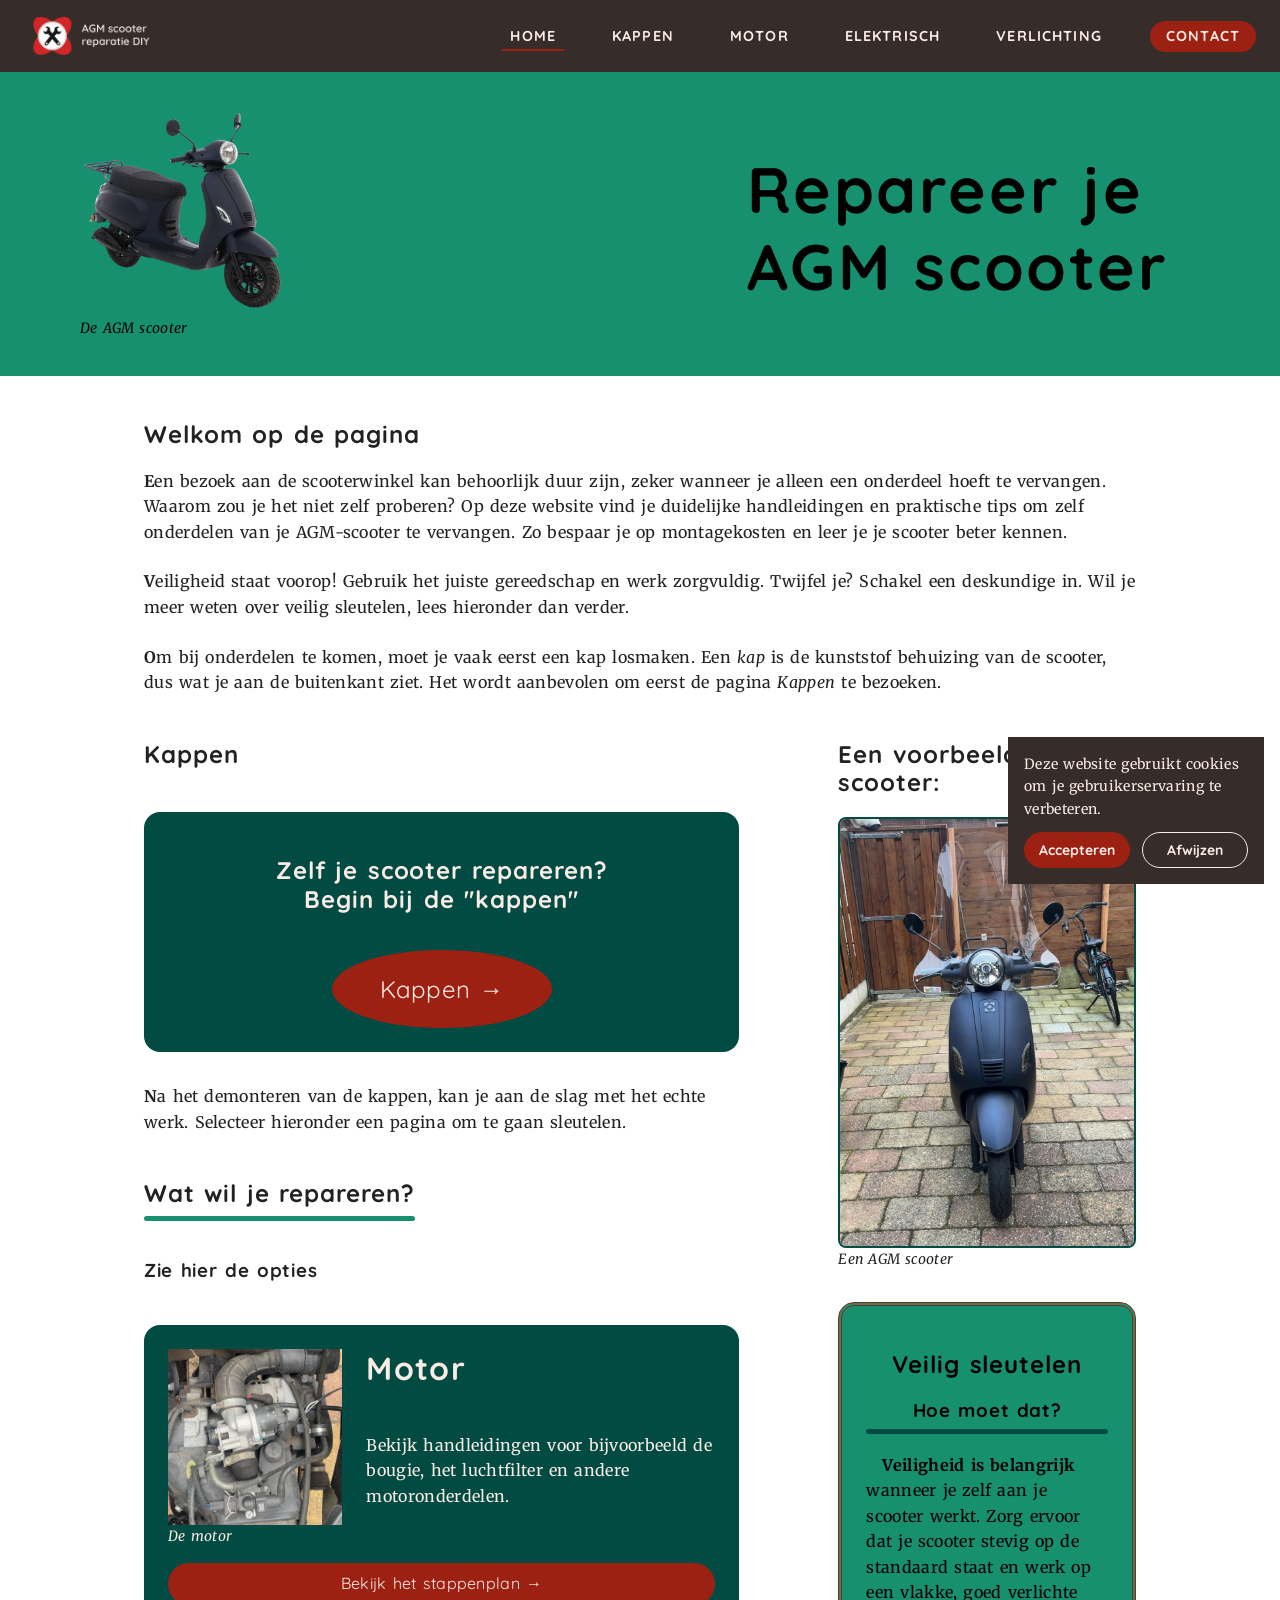
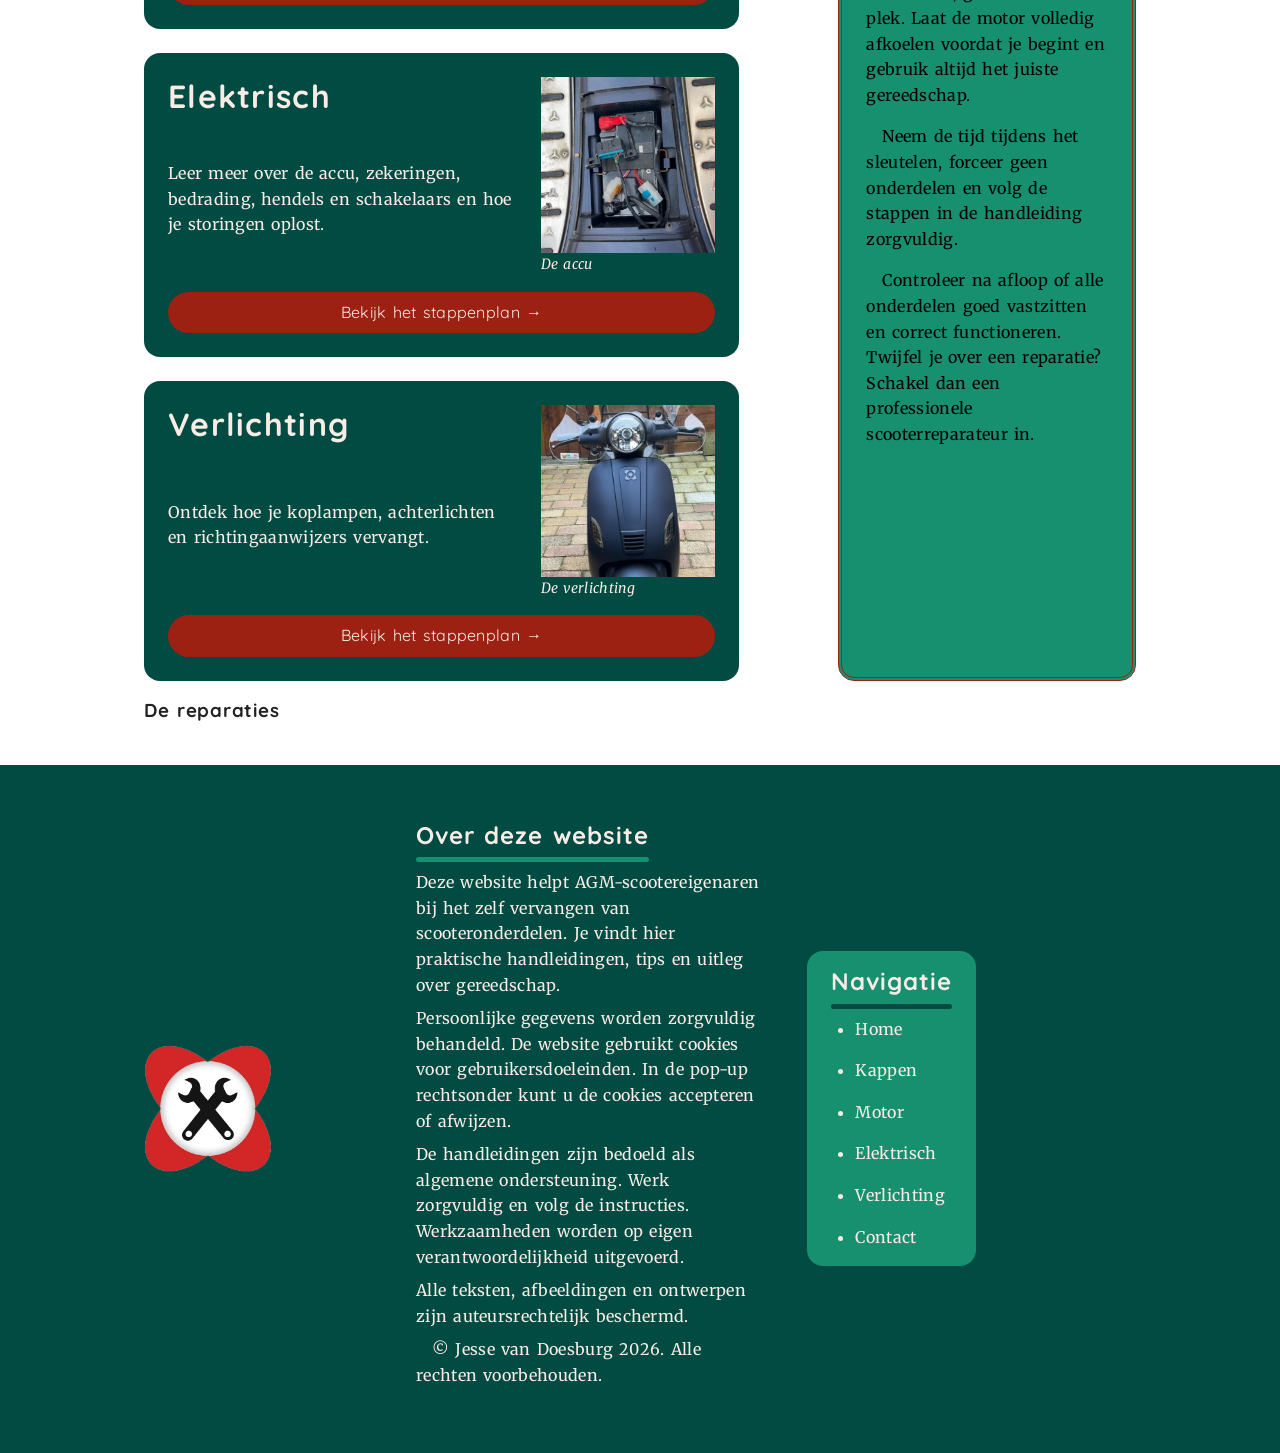
<file: index.html>
<!DOCTYPE html>
<html lang="nl">
	<head>
		<meta charset="utf-8">
		<meta name="viewport" content="width=device-width, initial-scale=1">
		<meta name="author" content="Jesse van Doesburg">
		<meta name="description" content="Handleidingen en tips om zelf onderdelen van je AGM-scooter te vervangen.">
		<meta name="keywords" content="AGM scooter, scooter repareren, onderdelen, handleiding, sleutelen">
		<title>Repareer je AGM scooter</title>
		<link rel="icon" type="image/png" href="img/favicon.png">
		<link rel="stylesheet" type="text/css" href="https://fonts.googleapis.com/css2?family=Merriweather:wght@400;700&family=Quicksand:wght@400;700&display=swap">
		<link rel="stylesheet" type="text/css" href="css/style.css">
	</head>
	<body>
		<dialog class="cookies" open>
			<p>Deze website gebruikt cookies om je gebruikerservaring te verbeteren.</p>
			<form method="dialog">
				<button value="accepteren">Accepteren</button>
				<button value="afwijzen">Afwijzen</button>
			</form>
		</dialog>
		<nav class="hoofdnav met-menu">
			<a href="index.html" class="logo">
				<img src="img/logoheader.png" alt="Logo Repareer je AGM scooter" title="Repareer je AGM scooter">
			</a>
			<input type="checkbox" id="menu" class="menu-toggle" aria-label="Menu openen of sluiten">
			<label for="menu" class="hamburger">
				<span></span>
				<span></span>
				<span></span>
			</label>
			<ul>
				<li><a href="index.html" aria-current="page">Home</a></li>
				<li><a href="kappen.html">Kappen</a></li>
				<li><a href="motor.html">Motor</a></li>
				<li><a href="elektrisch.html">Elektrisch</a></li>
				<li><a href="verlichting.html">Verlichting</a></li>
				<li><a href="contact.html" class="btn-contact">Contact</a></li>
			</ul>
		</nav>
		<header class="pagina-header">
			<figure class="alleen-desktop">
				<img src="img/agm1.png" alt="AGM scooter" title="AGM scooter">
				<figcaption>De AGM scooter</figcaption>
			</figure>
			<h1>Repareer je <span>AGM scooter</span></h1>
		</header>
		<figure class="alleen-mobiel">
			<img src="img/agm1.png" alt="AGM scooter" title="AGM scooter">
			<figcaption>De AGM scooter</figcaption>
		</figure>
		<main class="home">
			<section>
				<h2>Welkom op de pagina</h2>
				<p class="alleen-desktop">Een bezoek aan de scooterwinkel kan behoorlijk duur zijn, zeker wanneer je alleen een onderdeel hoeft te vervangen. Waarom zou je het niet zelf proberen? Op deze website vind je duidelijke handleidingen en praktische tips om zelf onderdelen van je AGM-scooter te vervangen. Zo bespaar je op montagekosten en leer je je scooter beter kennen.</p>
				<p class="alleen-desktop">Veiligheid staat voorop! Gebruik het juiste gereedschap en werk zorgvuldig. Twijfel je? Schakel een deskundige in. Wil je meer weten over veilig sleutelen, lees hieronder dan verder.</p>
				<p class="alleen-desktop">Om bij onderdelen te komen, moet je vaak eerst een kap losmaken. Een <em>kap</em> is de kunststof behuizing van de scooter, dus wat je aan de buitenkant ziet. Het wordt aanbevolen om eerst de pagina <em>Kappen</em> te bezoeken.</p>
				<p class="alleen-mobiel">Een bezoek aan de scooterwinkel kan behoorlijk duur zijn. Waarom zou je onderdelen niet zelf vervangen? Op deze website vind je handleidingen en tips om zelf onderdelen van je AGM-scooter te vervangen.</p>
			</section>
				<section class="zijkant">
					<h2>Een voorbeeld van je scooter:</h2>
				<figure>
					<img src="img/home1.jpeg" alt="Vooraanzicht van een AGM scooter" title="Een AGM scooter">
					<figcaption>Een AGM scooter</figcaption>
				</figure>
				<aside class="veilig">
					<h2>Veilig sleutelen</h2>
					<h3>Hoe moet dat?</h3>
					<p class="alleen-desktop"><strong>Veiligheid is belangrijk</strong> wanneer je zelf aan je scooter werkt. Zorg ervoor dat je scooter stevig op de standaard staat en werk op een vlakke, goed verlichte plek. Laat de motor volledig afkoelen voordat je begint en gebruik altijd het juiste gereedschap.</p>
					<p class="alleen-desktop">Neem de tijd tijdens het sleutelen, forceer geen onderdelen en volg de stappen in de handleiding zorgvuldig.</p>
					<p class="alleen-desktop">Controleer na afloop of alle onderdelen goed vastzitten en correct functioneren. Twijfel je over een reparatie? Schakel dan een professionele scooterreparateur in.</p>
					<p class="alleen-mobiel">Zorg dat je scooter stevig staat op een vlakke ondergrond. Laat de motor afkoelen voordat je begint en gebruik het juiste gereedschap. Werk rustig en controleer na afloop of alles goed vastzit. Twijfel je? Schakel dan een scooterreparateur in.</p>
				</aside>
			</section>
			<section class="kaarten">
				<h2>Kappen</h2>
				<article>
					<h2>Zelf je scooter repareren? <span>Begin bij de &quot;kappen&quot;</span></h2>
					<a href="kappen.html">Kappen &rarr;</a>
				</article>
			</section>
			<h3>De reparaties</h3>
			<section class="keuze">
				<p>Na het demonteren van de kappen, kan je aan de slag met het echte werk. Selecteer hieronder een pagina om te gaan sleutelen.</p>
				<h2>Wat wil je repareren?</h2>
				<section class="kaarten">
					<h3>Zie hier de opties</h3>
					<article>
						<h3>Motor</h3>
						<p>Bekijk handleidingen voor bijvoorbeeld de bougie, het luchtfilter en andere motoronderdelen.</p>
						<figure>
							<img src="img/home2motor.jpeg" alt="De motor van een scooter" title="Motor">
							<figcaption>De motor</figcaption>
						</figure>
						<a href="motor.html">Bekijk het stappenplan &rarr;</a>
					</article>
					<article>
						<h3>Elektrisch</h3>
						<p>Leer meer over de accu, zekeringen, bedrading, hendels en schakelaars en hoe je storingen oplost.</p>
						<figure>
							<img src="img/home3elektrisch.jpeg" alt="De accu van een scooter" title="Elektrisch">
							<figcaption>De accu</figcaption>
						</figure>
						<a href="elektrisch.html">Bekijk het stappenplan &rarr;</a>
					</article>
					<article>
						<h3>Verlichting</h3>
						<p>Ontdek hoe je koplampen, achterlichten en richtingaanwijzers vervangt.</p>
						<figure>
							<img src="img/home4verlichting.jpeg" alt="De voorkant van een scooter, met de koplamp en knipperlichten" title="Verlichting">
							<figcaption>De verlichting</figcaption>
						</figure>
						<a href="verlichting.html">Bekijk het stappenplan &rarr;</a>
					</article>
				</section>
				<ul class="tegels alleen-mobiel">
					<li class="tegel-kappen"><a href="kappen.html">Kappen</a></li>
					<li class="tegel-motor"><a href="motor.html">Motor</a></li>
					<li class="tegel-elektrisch"><a href="elektrisch.html">Elektrisch</a></li>
					<li class="tegel-verlichting"><a href="verlichting.html">Verlichting</a></li>
				</ul>
			</section>
		</main>
		<footer>
			<a href="index.html">
				<img src="img/logosmall.png" alt="Logo Repareer je AGM scooter" title="Repareer je AGM scooter">
			</a>
			<section>
				<h2>Over deze website</h2>
				<p class="alleen-desktop">Deze website helpt AGM-scootereigenaren bij het zelf vervangen van scooteronderdelen. Je vindt hier praktische handleidingen, tips en uitleg over gereedschap.</p>
				<p class="alleen-desktop">Persoonlijke gegevens worden zorgvuldig behandeld. De website gebruikt cookies voor gebruikersdoeleinden. In de pop-up rechtsonder kunt u de cookies accepteren of afwijzen.</p>
				<p class="alleen-desktop">De handleidingen zijn bedoeld als algemene ondersteuning. Werk zorgvuldig en volg de instructies. Werkzaamheden worden op eigen verantwoordelijkheid uitgevoerd.</p>
				<p class="alleen-desktop">Alle teksten, afbeeldingen en ontwerpen zijn auteursrechtelijk beschermd.</p>
				<p class="alleen-mobiel">Deze website gebruikt cookies voor gebruikersdoeleinden. Alle teksten, afbeeldingen en ontwerpen vallen onder het auteursrecht. De eigenaar van deze website is niet verantwoordelijk voor eventueel ontstane schade. Alle rechten voorbehouden.</p>
				<p>&copy; Jesse van Doesburg 2026. Alle rechten voorbehouden.</p>
			</section>
			<nav>
				<h2>Navigatie</h2>
				<ul>
					<li><a href="index.html" aria-current="page">Home</a></li>
					<li><a href="kappen.html">Kappen</a></li>
					<li><a href="motor.html">Motor</a></li>
					<li><a href="elektrisch.html">Elektrisch</a></li>
					<li><a href="verlichting.html">Verlichting</a></li>
					<li><a href="contact.html">Contact</a></li>
				</ul>
			</nav>
		</footer>
	</body>
</html>
</file>
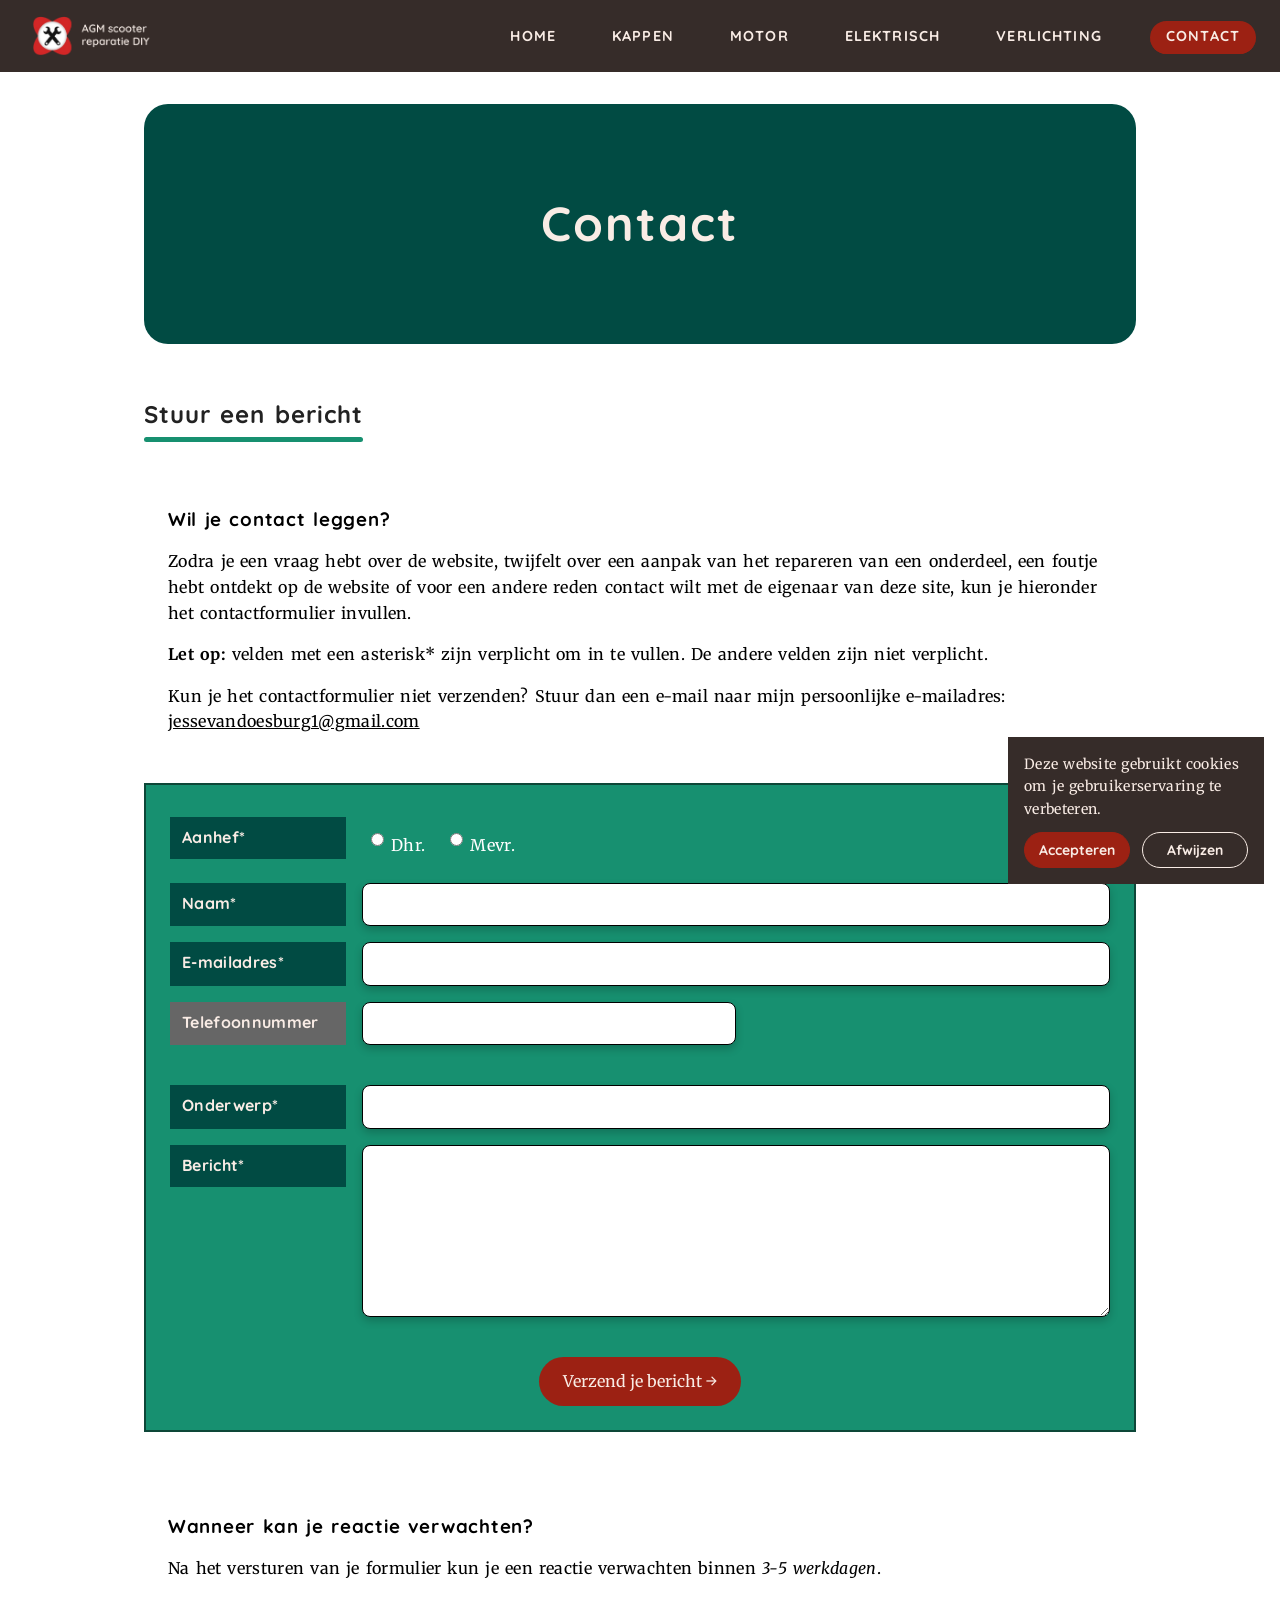
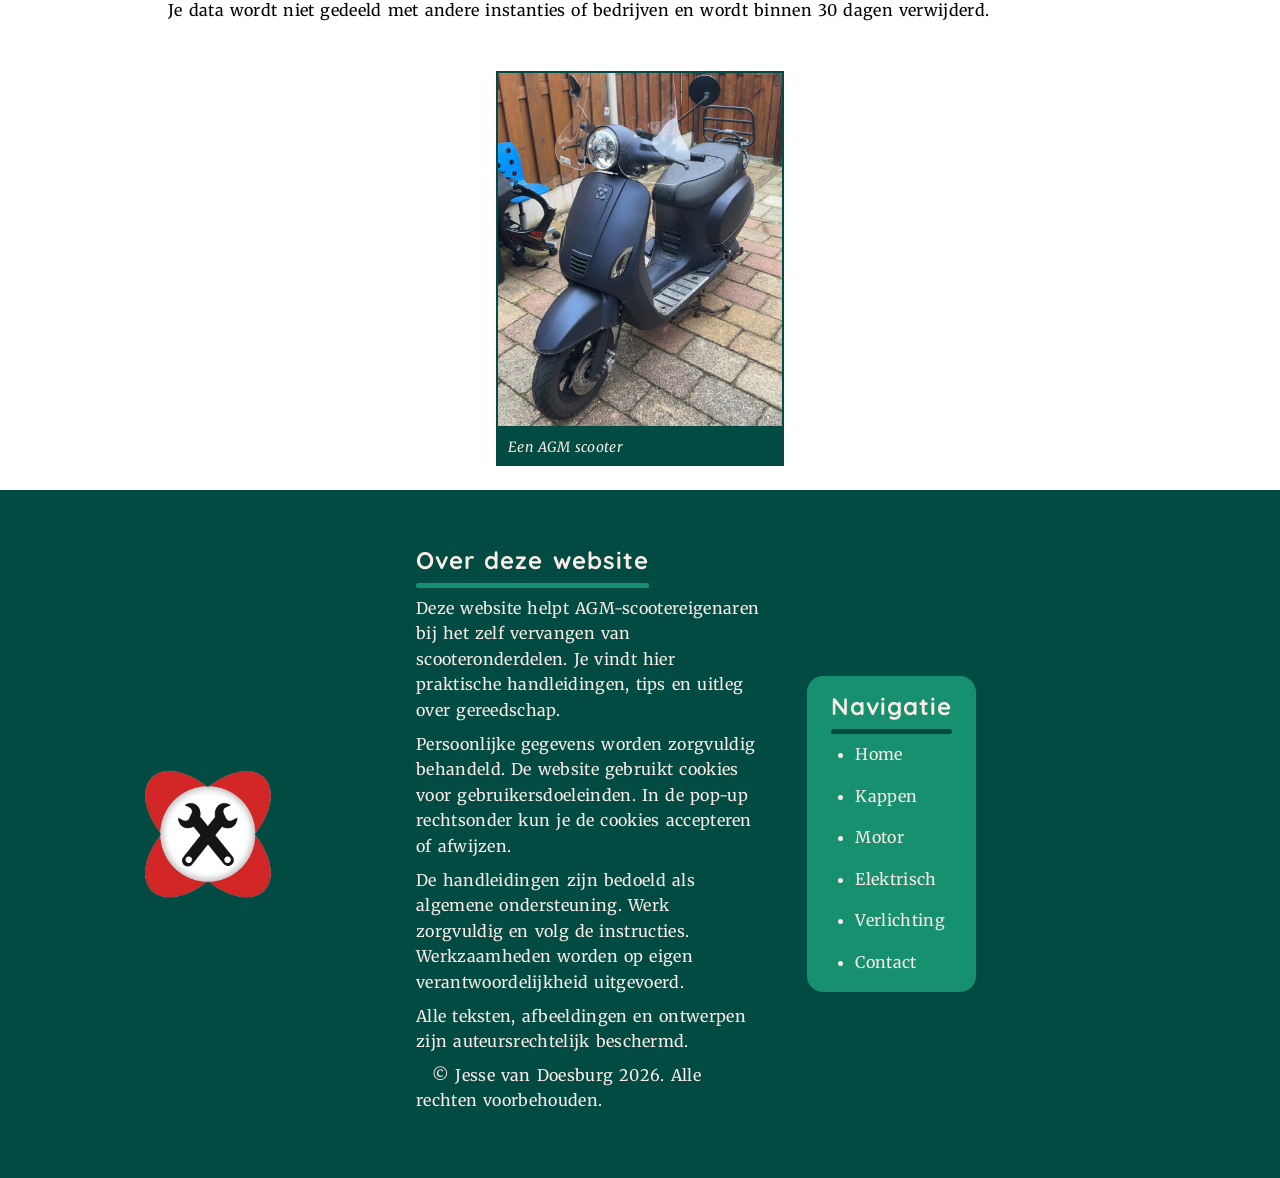
<file: contact.html>
<!DOCTYPE html>
<html lang="nl">
	<head>
		<meta charset="utf-8">
		<meta name="viewport" content="width=device-width, initial-scale=1">
		<meta name="author" content="Jesse van Doesburg">
		<meta name="description" content="Neem contact op met de eigenaar van de website via het contactformulier voor vragen of opmerkingen.">
		<meta name="keywords" content="AGM scooter, scooter repareren, onderdelen, handleiding, sleutelen">
		<title>Repareer je AGM scooter</title>
		<link rel="icon" type="image/png" href="img/favicon.png">
		<link rel="stylesheet" type="text/css" href="https://fonts.googleapis.com/css2?family=Merriweather:wght@400;700&family=Quicksand:wght@400;700&display=swap">
		<link rel="stylesheet" type="text/css" href="css/style.css">
	</head>
	<body>
		<dialog class="cookies" open>
			<p>Deze website gebruikt cookies om je gebruikerservaring te verbeteren.</p>
			<form method="dialog">
				<button value="accepteren">Accepteren</button>
				<button value="afwijzen">Afwijzen</button>
			</form>
		</dialog>
		<nav class="hoofdnav met-menu">
			<a href="index.html" class="logo">
				<img src="img/logoheader.png" alt="Logo Repareer je AGM scooter" title="Repareer je AGM scooter">
			</a>
			<input type="checkbox" id="menu" class="menu-toggle" aria-label="Menu openen of sluiten">
			<label for="menu" class="hamburger">
				<span></span>
				<span></span>
				<span></span>
			</label>
			<ul>
				<li><a href="index.html">Home</a></li>
				<li><a href="kappen.html">Kappen</a></li>
				<li><a href="motor.html">Motor</a></li>
				<li><a href="elektrisch.html">Elektrisch</a></li>
				<li><a href="verlichting.html">Verlichting</a></li>
				<li><a href="contact.html" class="btn-contact" aria-current="page">Contact</a></li>
			</ul>
		</nav>
		<header class="pagina-header zonder-afbeelding">
			<h1>Contact</h1>
		</header>
		<main class="contact">
			<h2>Stuur een bericht</h2>
			<article>
				<h3>Wil je contact leggen?</h3>
				<p class="alleen-desktop">Zodra je een vraag hebt over de website, twijfelt over een aanpak van het repareren van een onderdeel, een foutje hebt ontdekt op de website of voor een andere reden contact wilt met de eigenaar van deze site, kun je hieronder het contactformulier invullen.</p>
				<p class="alleen-desktop"><strong>Let op:</strong> velden met een asterisk* zijn verplicht om in te vullen. De andere velden zijn niet verplicht.</p>
				<p class="alleen-desktop">Kun je het contactformulier niet verzenden? Stuur dan een e-mail naar mijn persoonlijke e-mailadres: <a href="mailto:jessevandoesburg1@gmail.com">jessevandoesburg1@gmail.com</a></p>
				<p class="alleen-mobiel">Zodra je contact wil met de eigenaar van deze site, kan je hieronder het contactformulier invullen.</p>
				<p class="alleen-mobiel">Let op: velden met een asterisk* zijn verplicht om in te vullen.</p>
				<p class="alleen-mobiel">In het geval dat je het contactformulier niet kan verzenden, kun je een e-mail sturen naar mijn persoonlijke e-mailadres:jessevandoesburg1@gmail.com</p>
			</article>
			<form novalidate>
				<fieldset>
					<fieldset>
						<legend>Aanhef*</legend>
						<input type="radio" id="dhr" name="aanhef" value="dhr">
						<label for="dhr">Dhr.</label>
						<input type="radio" id="mevr" name="aanhef" value="mevr">
						<label for="mevr">Mevr.</label>
					</fieldset>
					<label for="naam">Naam*</label>
					<input type="text" id="naam">
					<label for="email">E-mailadres*</label>
					<input type="email" id="email">
					<label for="telefoon">Telefoonnummer</label>
					<input type="tel" id="telefoon">
					<label for="onderwerp">Onderwerp*</label>
					<input type="text" id="onderwerp">
					<label for="bericht">Bericht*</label>
					<textarea id="bericht" rows="6"></textarea>
					<input type="submit" value="Verzend je bericht &rarr;">
				</fieldset>
			</form>
			<article>
				<h3>Wanneer kan je reactie verwachten?</h3>
				<p>Na het versturen van je formulier kun je een reactie verwachten binnen <em>3-5 werkdagen</em>.</p>
				<p>Je data wordt niet gedeeld met andere instanties of bedrijven en wordt binnen 30 dagen verwijderd.</p>
			</article>
			<figure>
				<img src="img/contact1.jpeg" alt="Een AGM-scooter van de zijkant" title="Een AGM scooter">
				<figcaption>Een AGM scooter</figcaption>
			</figure>
		</main>
		<footer>
			<a href="index.html">
				<img src="img/logosmall.png" alt="Logo Repareer je AGM scooter" title="Repareer je AGM scooter">
			</a>
			<section>
				<h2>Over deze website</h2>
				<p class="alleen-desktop">Deze website helpt AGM-scootereigenaren bij het zelf vervangen van scooteronderdelen. Je vindt hier praktische handleidingen, tips en uitleg over gereedschap.</p>
				<p class="alleen-desktop">Persoonlijke gegevens worden zorgvuldig behandeld. De website gebruikt cookies voor gebruikersdoeleinden. In de pop-up rechtsonder kun je de cookies accepteren of afwijzen.</p>
				<p class="alleen-desktop">De handleidingen zijn bedoeld als algemene ondersteuning. Werk zorgvuldig en volg de instructies. Werkzaamheden worden op eigen verantwoordelijkheid uitgevoerd.</p>
				<p class="alleen-desktop">Alle teksten, afbeeldingen en ontwerpen zijn auteursrechtelijk beschermd.</p>
				<p class="alleen-mobiel">Deze website gebruikt cookies voor gebruikersdoeleinden. Alle teksten, afbeeldingen en ontwerpen vallen onder het auteursrecht. De eigenaar van deze website is niet verantwoordelijk voor eventueel ontstane schade. Alle rechten voorbehouden.</p>
				<p>&copy; Jesse van Doesburg 2026. Alle rechten voorbehouden.</p>
			</section>
			<nav>
				<h2>Navigatie</h2>
				<ul>
					<li><a href="index.html">Home</a></li>
					<li><a href="kappen.html">Kappen</a></li>
					<li><a href="motor.html">Motor</a></li>
					<li><a href="elektrisch.html">Elektrisch</a></li>
					<li><a href="verlichting.html">Verlichting</a></li>
					<li><a href="contact.html" aria-current="page">Contact</a></li>
				</ul>
			</nav>
		</footer>
	</body>
</html>
</file>
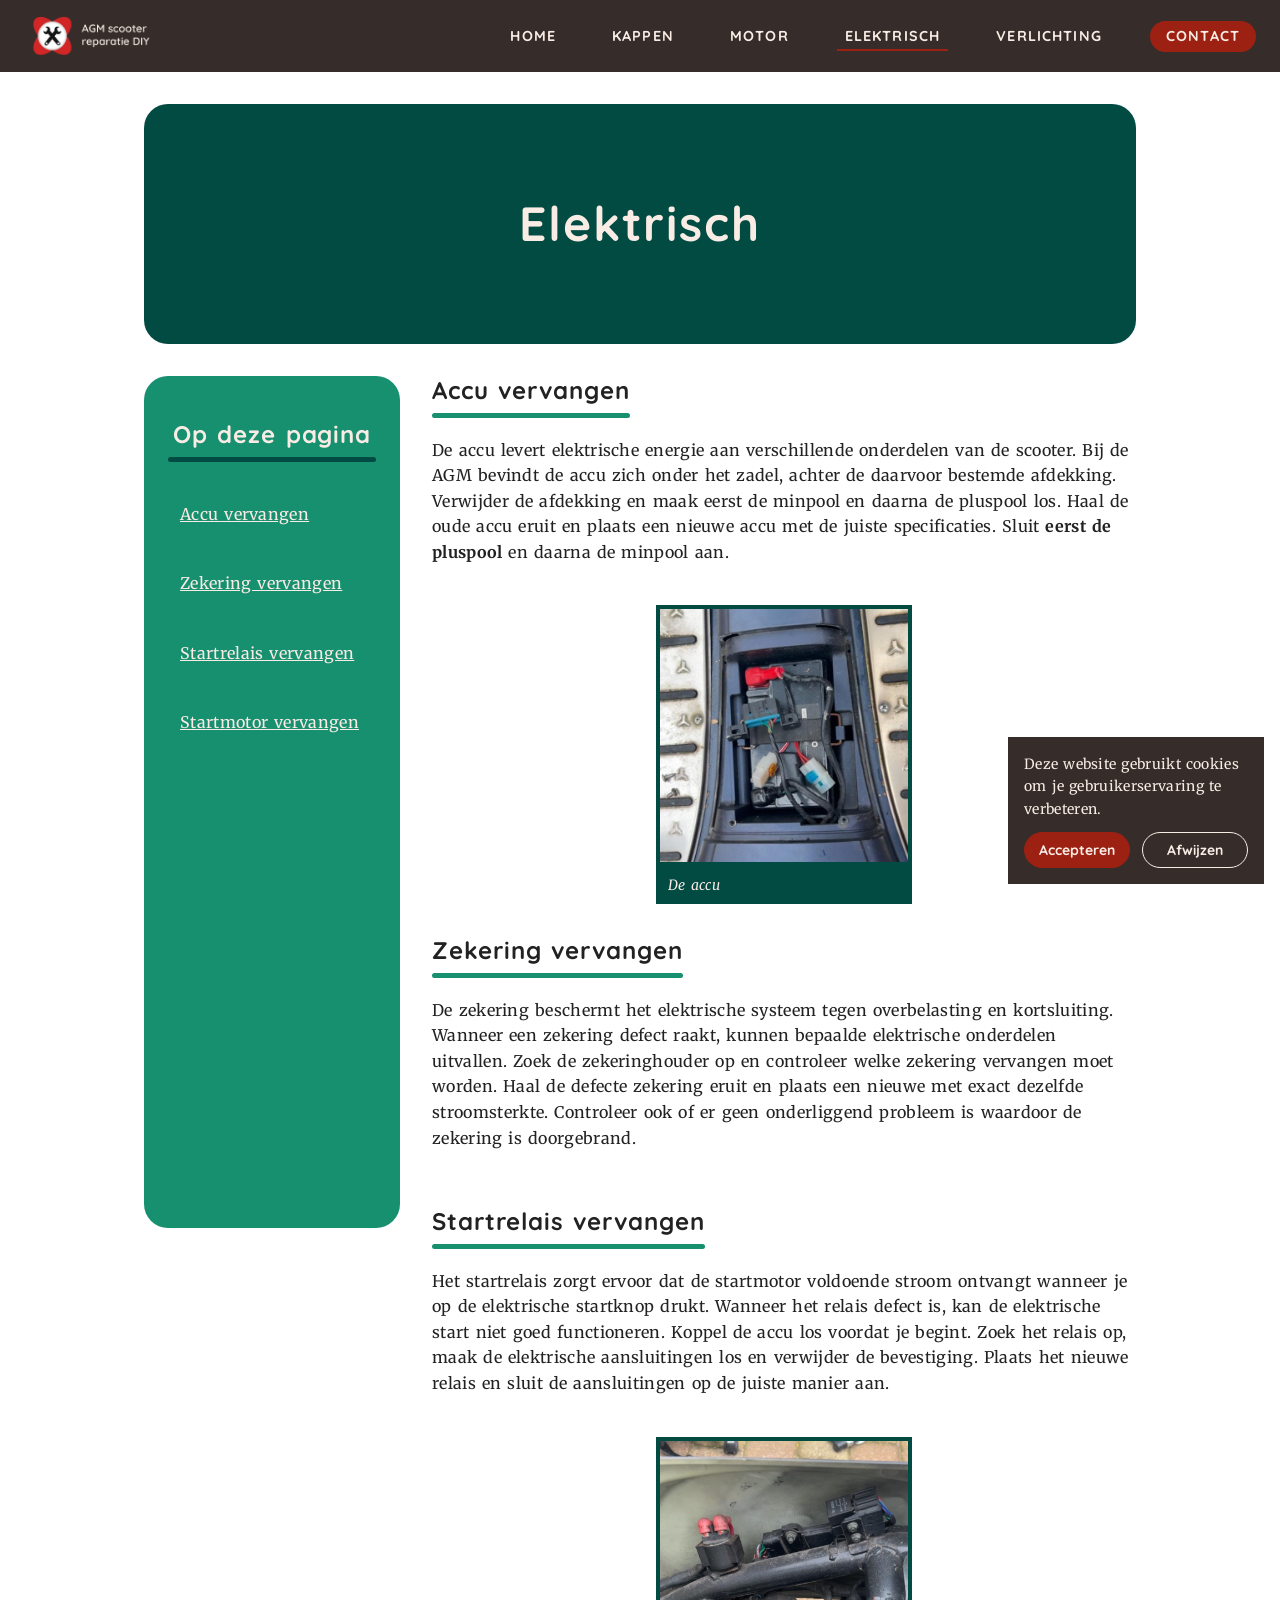
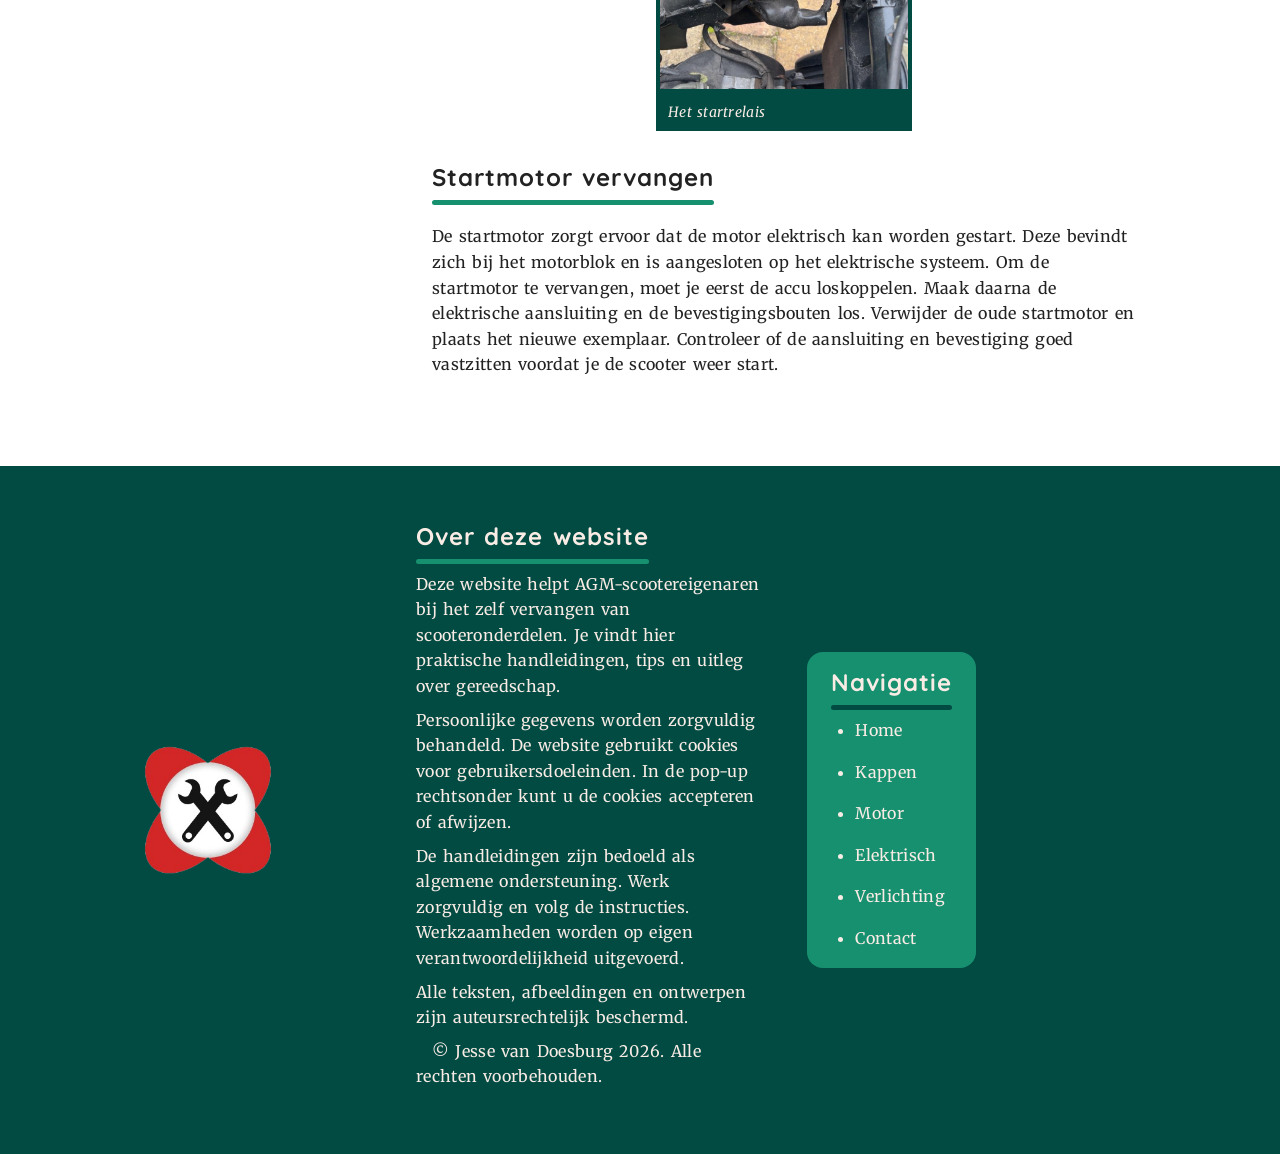
<file: elektrisch.html>
<!DOCTYPE html>
<html lang="nl">
	<head>
		<meta charset="utf-8">
		<meta name="viewport" content="width=device-width, initial-scale=1">
		<meta name="author" content="Jesse van Doesburg">
		<meta name="description" content="Leer hoe je de accu, zekering, het startrelais en de startmotor van je AGM-scooter zelf vervangt.">
		<meta name="keywords" content="AGM scooter, scooter repareren, onderdelen, handleiding, sleutelen">
		<title>Repareer je AGM scooter</title>
		<link rel="icon" type="image/png" href="img/favicon.png">
		<link rel="stylesheet" type="text/css" href="https://fonts.googleapis.com/css2?family=Merriweather:wght@400;700&family=Quicksand:wght@400;700&display=swap">
		<link rel="stylesheet" type="text/css" href="css/style.css">
	</head>
	<body>
		<dialog class="cookies" open>
			<p>Deze website gebruikt cookies om je gebruikerservaring te verbeteren.</p>
			<form method="dialog">
				<button value="accepteren">Accepteren</button>
				<button value="afwijzen">Afwijzen</button>
			</form>
		</dialog>
		<nav class="hoofdnav met-menu">
			<a href="index.html" class="logo">
				<img src="img/logoheader.png" alt="Logo Repareer je AGM scooter" title="Repareer je AGM scooter">
			</a>
			<input type="checkbox" id="menu" class="menu-toggle" aria-label="Menu openen of sluiten">
			<label for="menu" class="hamburger">
				<span></span>
				<span></span>
				<span></span>
			</label>
			<ul>
				<li><a href="index.html">Home</a></li>
				<li><a href="kappen.html">Kappen</a></li>
				<li><a href="motor.html">Motor</a></li>
				<li><a href="elektrisch.html" aria-current="page">Elektrisch</a></li>
				<li><a href="verlichting.html">Verlichting</a></li>
				<li><a href="contact.html" class="btn-contact">Contact</a></li>
			</ul>
		</nav>
		<header class="pagina-header zonder-afbeelding">
			<h1>Elektrisch</h1>
		</header>
		<main class="met-zijbalk">
			<aside>
				<h2>Op deze pagina</h2>
				<ul>
					<li><a href="#accu">Accu vervangen</a></li>
					<li><a href="#zekering">Zekering vervangen</a></li>
					<li><a href="#startrelais">Startrelais vervangen</a></li>
					<li><a href="#startmotor">Startmotor vervangen</a></li>
				</ul>
			</aside>
			<article id="accu">
				<h2>Accu vervangen</h2>
				<p class="alleen-desktop">De accu levert elektrische energie aan verschillende onderdelen van de scooter. Bij de AGM bevindt de accu zich onder het zadel, achter de daarvoor bestemde afdekking. Verwijder de afdekking en maak eerst de minpool en daarna de pluspool los. Haal de oude accu eruit en plaats een nieuwe accu met de juiste specificaties. Sluit <strong>eerst de pluspool</strong> en daarna de minpool aan.</p>
				<p class="alleen-mobiel">De accu levert stroom aan de elektrische onderdelen. Maak eerst de minpool en daarna de pluspool los. Vervang de accu door een exemplaar met de juiste specificaties. Sluit eerst de pluspool en daarna de minpool aan.</p>
				<figure>
					<img src="img/elektrisch1.jpeg" alt="Een accu van een AGM-scooter" title="De accu">
					<figcaption>De accu</figcaption>
				</figure>
			</article>
			<article id="zekering">
				<h2>Zekering vervangen</h2>
				<p class="alleen-desktop">De zekering beschermt het elektrische systeem tegen overbelasting en kortsluiting. Wanneer een zekering defect raakt, kunnen bepaalde elektrische onderdelen uitvallen. Zoek de zekeringhouder op en controleer welke zekering vervangen moet worden. Haal de defecte zekering eruit en plaats een nieuwe met exact dezelfde stroomsterkte. Controleer ook of er geen onderliggend probleem is waardoor de zekering is doorgebrand.</p>
				<p class="alleen-mobiel">Een zekering beschermt het elektrische systeem tegen overbelasting. Verwijder de defecte zekering uit de zekering houder en plaats een nieuwe met dezelfde stroomsterkte.</p>
			</article>
			<article id="startrelais">
				<h2>Startrelais vervangen</h2>
				<p class="alleen-desktop">Het startrelais zorgt ervoor dat de startmotor voldoende stroom ontvangt wanneer je op de elektrische startknop drukt. Wanneer het relais defect is, kan de elektrische start niet goed functioneren. Koppel de accu los voordat je begint. Zoek het relais op, maak de elektrische aansluitingen los en verwijder de bevestiging. Plaats het nieuwe relais en sluit de aansluitingen op de juiste manier aan.</p>
				<p class="alleen-mobiel">Het startrelais zorgt ervoor dat de start motor stroom krijgt. Koppel de accu los, verwijder de elektrische aansluitingen en maak het relais los. Plaats vervolgens het nieuwe relais.</p>
				<figure>
					<img src="img/elektrisch2.jpeg" alt="Startrelais van een scooter" title="Het startrelais">
					<figcaption>Het startrelais</figcaption>
				</figure>
			</article>
			<article id="startmotor">
				<h2>Startmotor vervangen</h2>
				<p class="alleen-desktop">De startmotor zorgt ervoor dat de motor elektrisch kan worden gestart. Deze bevindt zich bij het motorblok en is aangesloten op het elektrische systeem. Om de startmotor te vervangen, moet je eerst de accu loskoppelen. Maak daarna de elektrische aansluiting en de bevestigingsbouten los. Verwijder de oude startmotor en plaats het nieuwe exemplaar. Controleer of de aansluiting en bevestiging goed vastzitten voordat je de scooter weer start.</p>
				<p class="alleen-mobiel">De startmotor zorgt ervoor dat de motor elektrisch kan starten. Koppel de accu los en maak de elektrische aansluiting en bevestigingsbouten los. Verwijder de oude startmotor en monteer de nieuwe.</p>
			</article>
		</main>
		<footer>
			<a href="index.html">
				<img src="img/logosmall.png" alt="Logo Repareer je AGM scooter" title="Repareer je AGM scooter">
			</a>
			<section>
				<h2>Over deze website</h2>
				<p class="alleen-desktop">Deze website helpt AGM-scootereigenaren bij het zelf vervangen van scooteronderdelen. Je vindt hier praktische handleidingen, tips en uitleg over gereedschap.</p>
				<p class="alleen-desktop">Persoonlijke gegevens worden zorgvuldig behandeld. De website gebruikt cookies voor gebruikersdoeleinden. In de pop-up rechtsonder kunt u de cookies accepteren of afwijzen.</p>
				<p class="alleen-desktop">De handleidingen zijn bedoeld als algemene ondersteuning. Werk zorgvuldig en volg de instructies. Werkzaamheden worden op eigen verantwoordelijkheid uitgevoerd.</p>
				<p class="alleen-desktop">Alle teksten, afbeeldingen en ontwerpen zijn auteursrechtelijk beschermd.</p>
				<p class="alleen-mobiel">Deze website gebruikt cookies voor gebruikersdoeleinden. Alle teksten, afbeeldingen en ontwerpen vallen onder het auteursrecht. De eigenaar van deze website is niet verantwoordelijk voor eventueel ontstane schade. Alle rechten voorbehouden.</p>
				<p>&copy; Jesse van Doesburg 2026. Alle rechten voorbehouden.</p>
			</section>
			<nav>
				<h2>Navigatie</h2>
				<ul>
					<li><a href="index.html">Home</a></li>
					<li><a href="kappen.html">Kappen</a></li>
					<li><a href="motor.html">Motor</a></li>
					<li><a href="elektrisch.html" aria-current="page">Elektrisch</a></li>
					<li><a href="verlichting.html">Verlichting</a></li>
					<li><a href="contact.html">Contact</a></li>
				</ul>
			</nav>
		</footer>
	</body>
</html>
</file>
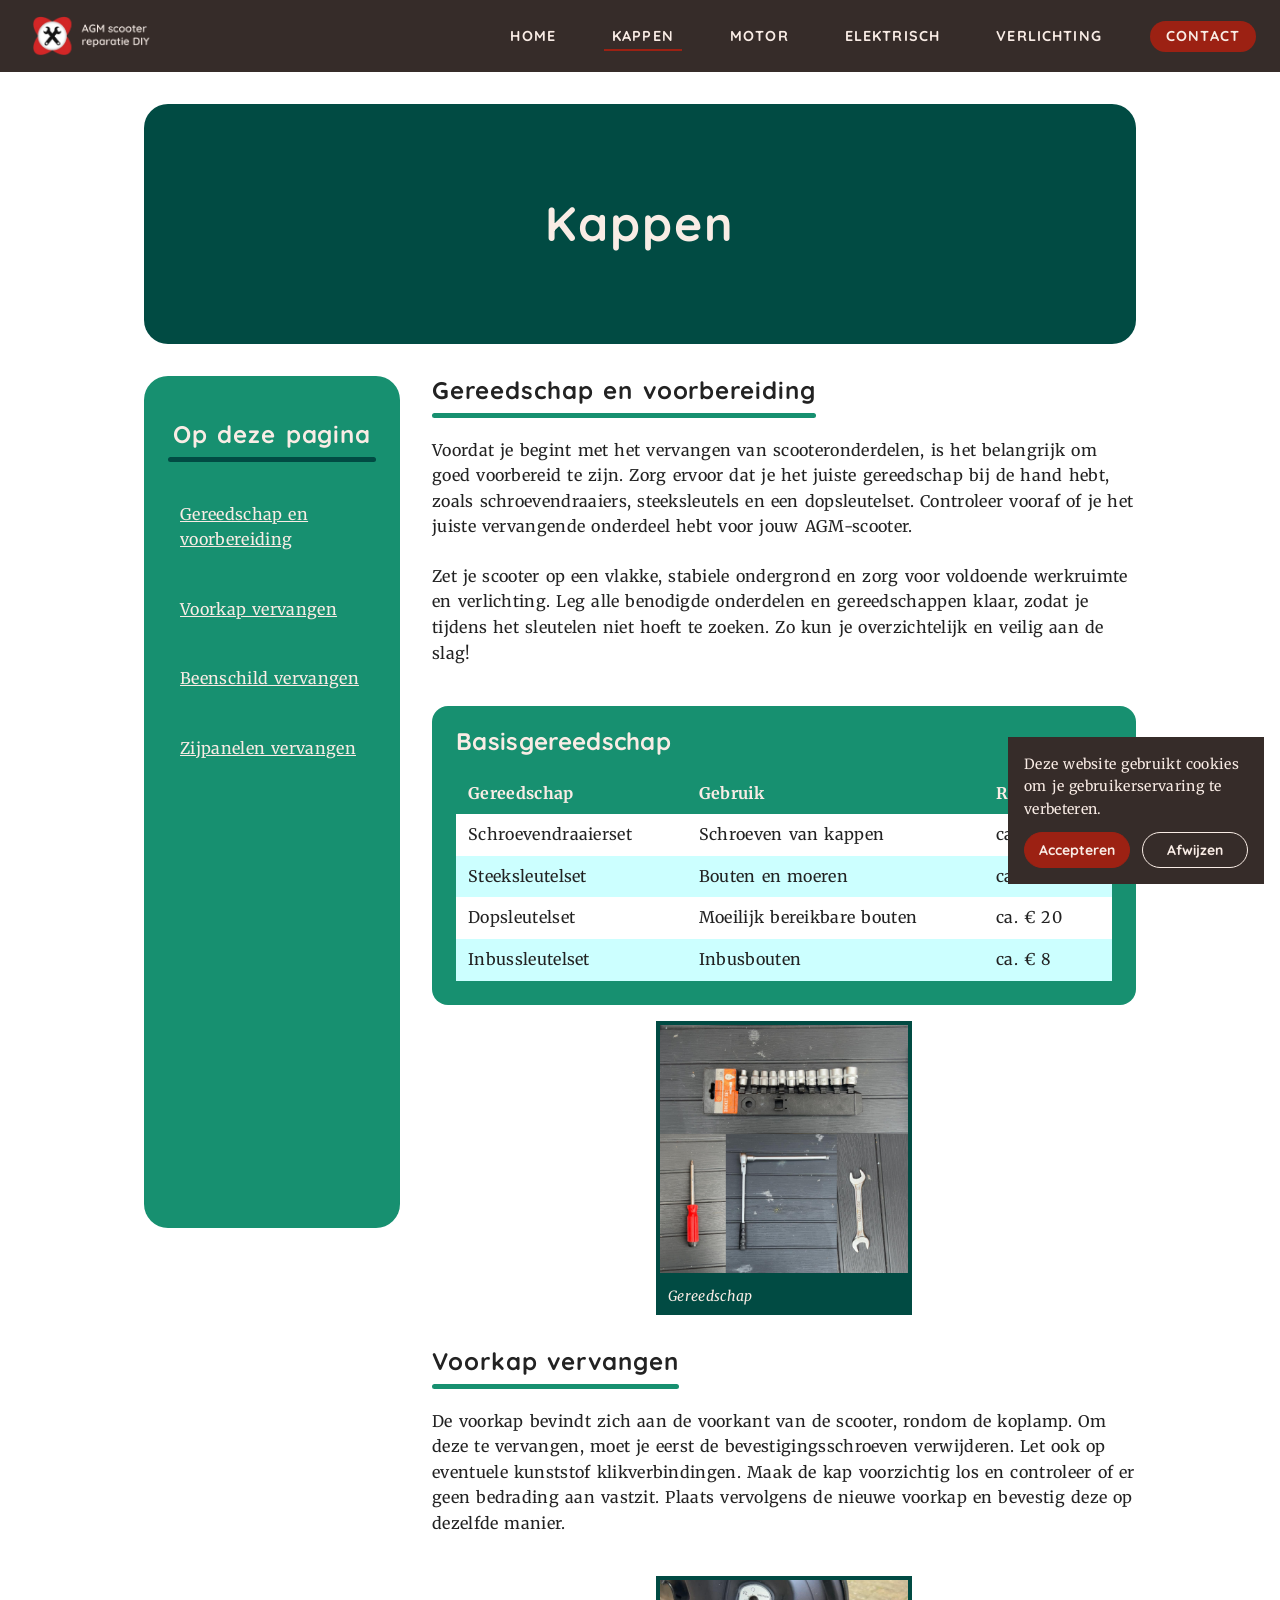
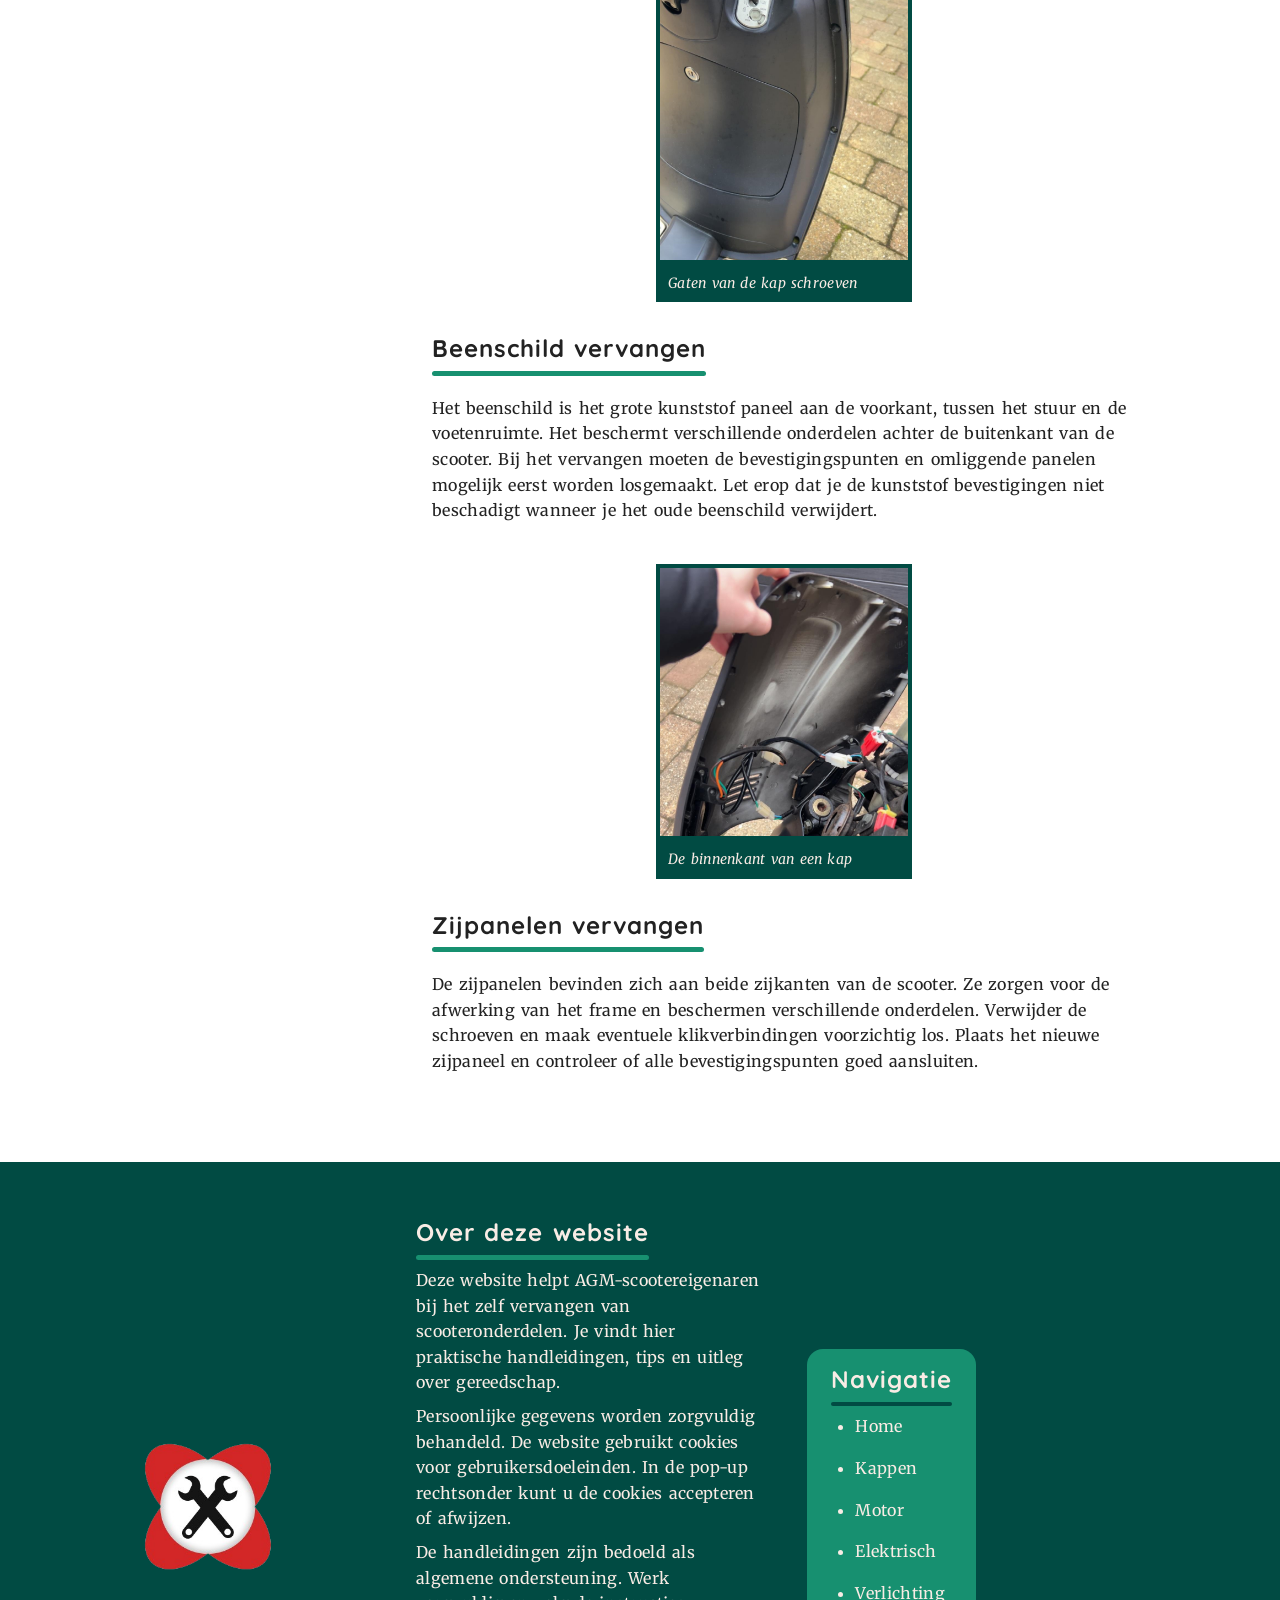
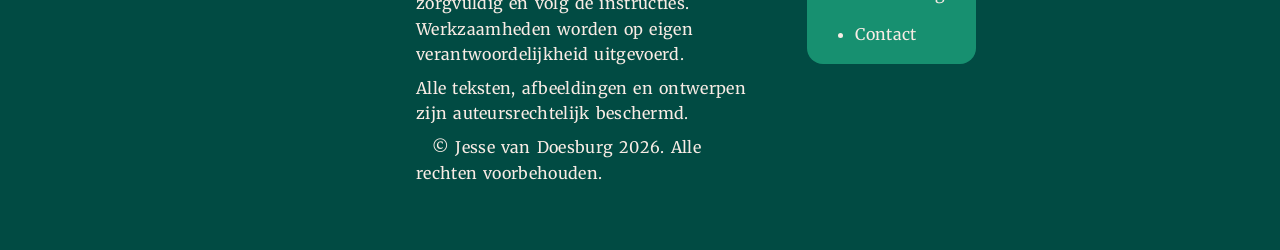
<file: kappen.html>
<!DOCTYPE html>
<html lang="nl">
	<head>
		<meta charset="utf-8">
		<meta name="viewport" content="width=device-width, initial-scale=1">
		<meta name="author" content="Jesse van Doesburg">
		<meta name="description" content="Leer hoe je de kappen van je AGM-scooter losmaakt en vastzet: voorkap, beenschild en zijpanelen stap voor stap vervangen.">
		<meta name="keywords" content="AGM scooter, scooter repareren, onderdelen, handleiding, sleutelen">
		<title>Repareer je AGM scooter</title>
		<link rel="icon" type="image/png" href="img/favicon.png">
		<link rel="stylesheet" type="text/css" href="https://fonts.googleapis.com/css2?family=Merriweather:wght@400;700&family=Quicksand:wght@400;700&display=swap">
		<link rel="stylesheet" type="text/css" href="css/style.css">
	</head>
	<body>
		<dialog class="cookies" open>
			<p>Deze website gebruikt cookies om je gebruikerservaring te verbeteren.</p>
			<form method="dialog">
				<button value="accepteren">Accepteren</button>
				<button value="afwijzen">Afwijzen</button>
			</form>
		</dialog>
		<nav class="hoofdnav met-menu">
			<a href="index.html" class="logo">
				<img src="img/logoheader.png" alt="Logo Repareer je AGM scooter" title="Repareer je AGM scooter">
			</a>
			<input type="checkbox" id="menu" class="menu-toggle" aria-label="Menu openen of sluiten">
			<label for="menu" class="hamburger">
				<span></span>
				<span></span>
				<span></span>
			</label>
			<ul>
				<li><a href="index.html">Home</a></li>
				<li><a href="kappen.html" aria-current="page">Kappen</a></li>
				<li><a href="motor.html">Motor</a></li>
				<li><a href="elektrisch.html">Elektrisch</a></li>
				<li><a href="verlichting.html">Verlichting</a></li>
				<li><a href="contact.html" class="btn-contact">Contact</a></li>
			</ul>
		</nav>
		<header class="pagina-header zonder-afbeelding">
			<h1>Kappen</h1>
		</header>
		<main class="met-zijbalk">
			<aside>
				<h2>Op deze pagina</h2>
				<ul>
					<li><a href="#gereedschap">Gereedschap en voorbereiding</a></li>
					<li><a href="#voorkap">Voorkap vervangen</a></li>
					<li><a href="#beenschild">Beenschild vervangen</a></li>
					<li><a href="#zijpanelen">Zijpanelen vervangen</a></li>
				</ul>
			</aside>
			<article id="gereedschap">
				<h2>Gereedschap en voorbereiding</h2>
				<figure>
					<img src="img/kappen1.png" alt="Gereedschap voor het losmaken van kappen" title="Gereedschap">
					<figcaption>Gereedschap</figcaption>
				</figure>
				<p class="alleen-desktop">Voordat je begint met het vervangen van scooteronderdelen, is het belangrijk om goed voorbereid te zijn. Zorg ervoor dat je het juiste gereedschap bij de hand hebt, zoals schroevendraaiers, steeksleutels en een dopsleutelset. Controleer vooraf of je het juiste vervangende onderdeel hebt voor jouw AGM-scooter.</p>
				<p class="alleen-desktop">Zet je scooter op een vlakke, stabiele ondergrond en zorg voor voldoende werkruimte en verlichting. Leg alle benodigde onderdelen en gereedschappen klaar, zodat je tijdens het sleutelen niet hoeft te zoeken. Zo kun je overzichtelijk en veilig aan de slag!</p>
				<p class="alleen-mobiel">Zorg vooraf voor het juiste gereedschap, zoals schroevendraaiers, inbussleutels en een dopsleutelset. Controleer of je het juiste vervangende onderdeel hebt en leg alles klaar voordat je begint.</p>
				<table>
					<caption>Basisgereedschap</caption>
					<thead>
						<tr><th>Gereedschap</th><th>Gebruik</th><th>Richtprijs</th></tr>
					</thead>
					<tbody>
						<tr><td>Schroevendraaierset</td><td>Schroeven van kappen</td><td>ca. &euro; 10</td></tr>
						<tr><td>Steeksleutelset</td><td>Bouten en moeren</td><td>ca. &euro; 15</td></tr>
						<tr><td>Dopsleutelset</td><td>Moeilijk bereikbare bouten</td><td>ca. &euro; 20</td></tr>
						<tr><td>Inbussleutelset</td><td>Inbusbouten</td><td>ca. &euro; 8</td></tr>
					</tbody>
				</table>
			</article>
			<article id="voorkap">
				<h2>Voorkap vervangen</h2>
				<figure>
					<img src="img/kappen2.jpeg" alt="Schroefgaten in een kap van een AGM-scooter" title="Gaten van de kap schroeven">
					<figcaption>Gaten van de kap schroeven</figcaption>
				</figure>
				<p class="alleen-desktop">De voorkap bevindt zich aan de voorkant van de scooter, rondom de koplamp. Om deze te vervangen, moet je eerst de bevestigingsschroeven verwijderen. Let ook op eventuele kunststof klikverbindingen. Maak de kap voorzichtig los en controleer of er geen bedrading aan vastzit. Plaats vervolgens de nieuwe voorkap en bevestig deze op dezelfde manier.</p>
				<p class="alleen-mobiel">De voorkap zit rondom de koplamp. Verwijder de schroeven en maak eventuele klikverbindingen voorzichtig los. Plaats daarna de nieuwe kap en bevestig deze.</p>
			</article>
			<article id="beenschild">
				<h2>Beenschild vervangen</h2>
				<figure>
					<img src="img/kappen3.jpeg" alt="Binnenkant van een losgemaakte kap met bevestigingspunten" title="De binnenkant van een kap">
					<figcaption>De binnenkant van een kap</figcaption>
				</figure>
				<p class="alleen-desktop">Het beenschild is het grote kunststof paneel aan de voorkant, tussen het stuur en de voetenruimte. Het beschermt verschillende onderdelen achter de buitenkant van de scooter. Bij het vervangen moeten de bevestigingspunten en omliggende panelen mogelijk eerst worden losgemaakt. Let erop dat je de kunststof bevestigingen niet beschadigt wanneer je het oude beenschild verwijdert.</p>
				<p class="alleen-mobiel">Het beenschild is het grote paneel tussen het stuur en de voetenruimte. Maak de bevestigingen los en verwijder eventueel omliggende panelen. Plaats het nieuwe beenschild zonder de kunststof clips te beschadigen.</p>
			</article>
			<article id="zijpanelen">
				<h2>Zijpanelen vervangen</h2>
				<p class="alleen-desktop">De zijpanelen bevinden zich aan beide zijkanten van de scooter. Ze zorgen voor de afwerking van het frame en beschermen verschillende onderdelen. Verwijder de schroeven en maak eventuele klikverbindingen voorzichtig los. Plaats het nieuwe zijpaneel en controleer of alle bevestigingspunten goed aansluiten.</p>
				<p class="alleen-mobiel">De zijpanelen zitten aan beide kanten van de scooter. Verwijder de schroeven en klikverbindingen. Plaats de nieuwe panelen en controleer of ze goed aansluiten.</p>
			</article>
		</main>
		<footer>
			<a href="index.html">
				<img src="img/logosmall.png" alt="Logo Repareer je AGM scooter" title="Repareer je AGM scooter">
			</a>
			<section>
				<h2>Over deze website</h2>
				<p class="alleen-desktop">Deze website helpt AGM-scootereigenaren bij het zelf vervangen van scooteronderdelen. Je vindt hier praktische handleidingen, tips en uitleg over gereedschap.</p>
				<p class="alleen-desktop">Persoonlijke gegevens worden zorgvuldig behandeld. De website gebruikt cookies voor gebruikersdoeleinden. In de pop-up rechtsonder kunt u de cookies accepteren of afwijzen.</p>
				<p class="alleen-desktop">De handleidingen zijn bedoeld als algemene ondersteuning. Werk zorgvuldig en volg de instructies. Werkzaamheden worden op eigen verantwoordelijkheid uitgevoerd.</p>
				<p class="alleen-desktop">Alle teksten, afbeeldingen en ontwerpen zijn auteursrechtelijk beschermd.</p>
				<p class="alleen-mobiel">Deze website gebruikt cookies voor gebruikersdoeleinden. Alle teksten, afbeeldingen en ontwerpen vallen onder het auteursrecht. De eigenaar van deze website is niet verantwoordelijk voor eventueel ontstane schade. Alle rechten voorbehouden.</p>
				<p>&copy; Jesse van Doesburg 2026. Alle rechten voorbehouden.</p>
			</section>
			<nav>
				<h2>Navigatie</h2>
				<ul>
					<li><a href="index.html">Home</a></li>
					<li><a href="kappen.html" aria-current="page">Kappen</a></li>
					<li><a href="motor.html">Motor</a></li>
					<li><a href="elektrisch.html">Elektrisch</a></li>
					<li><a href="verlichting.html">Verlichting</a></li>
					<li><a href="contact.html">Contact</a></li>
				</ul>
			</nav>
		</footer>
	</body>
</html>
</file>
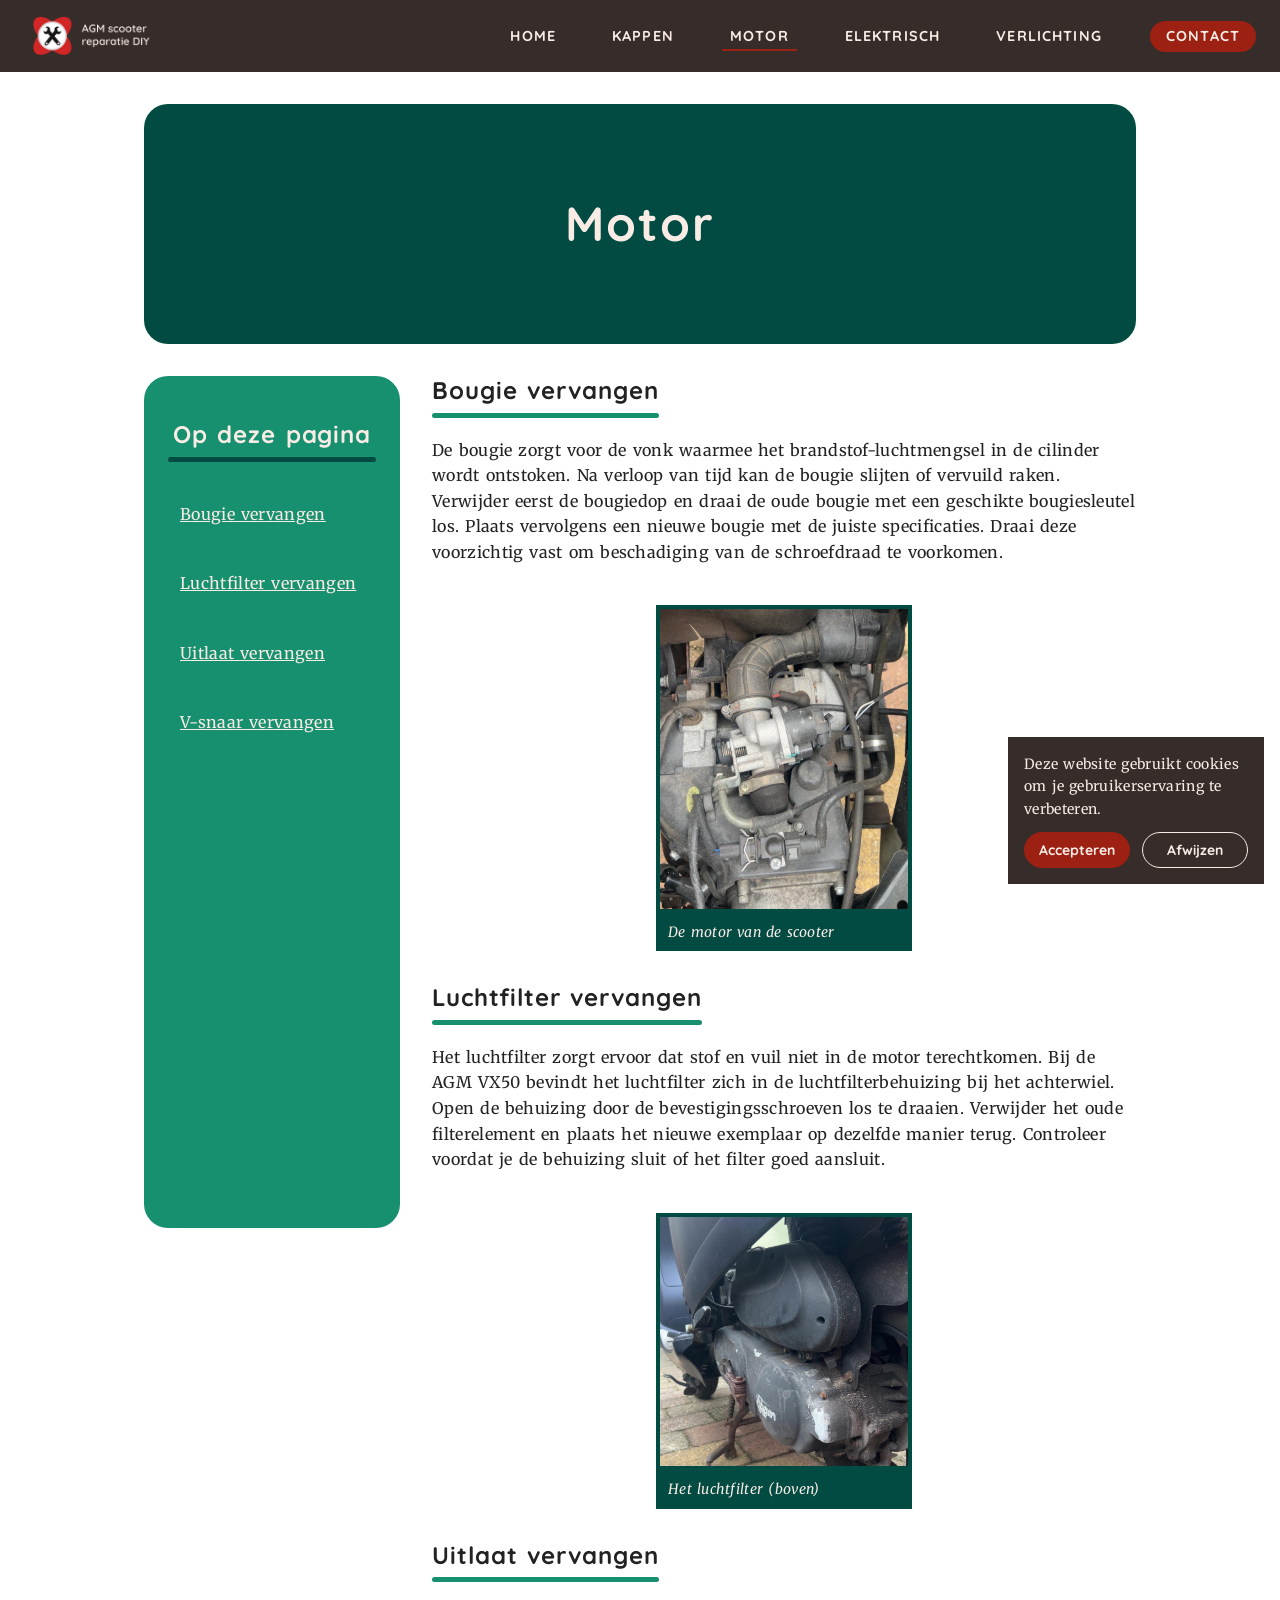
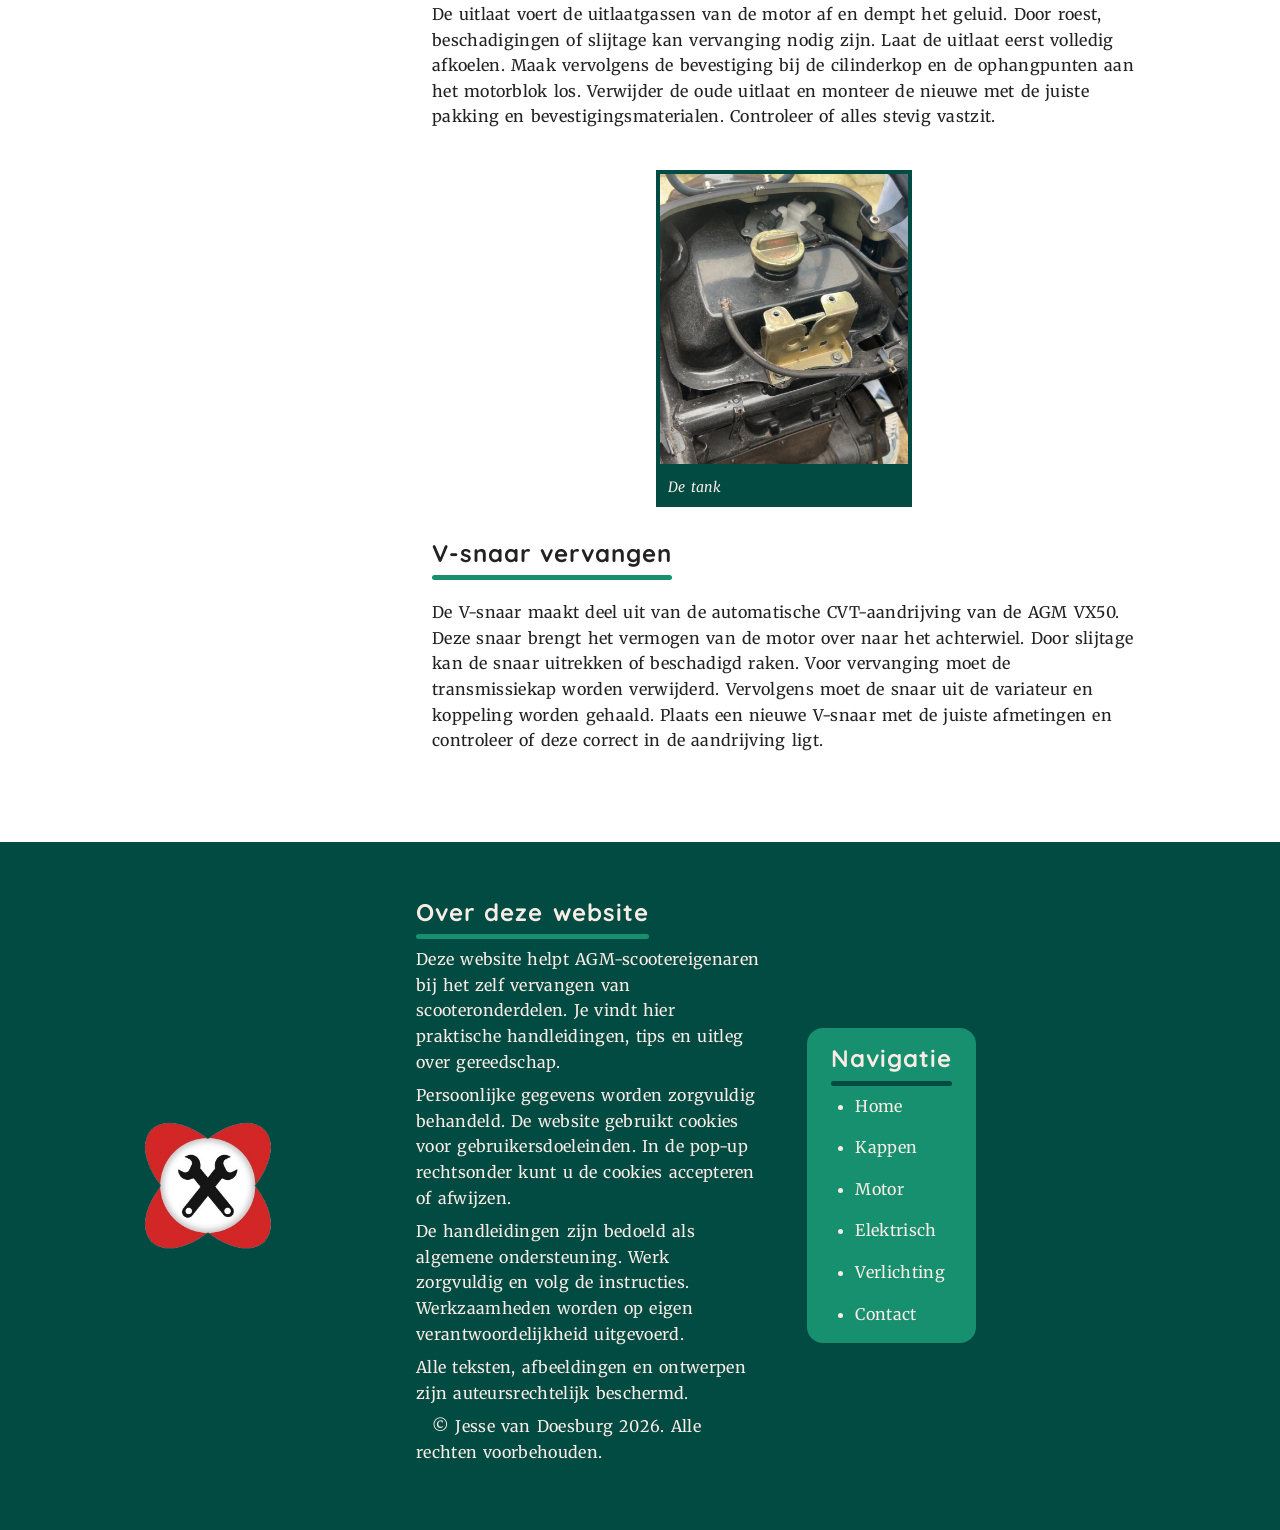
<file: motor.html>
<!DOCTYPE html>
<html lang="nl">
	<head>
		<meta charset="utf-8">
		<meta name="viewport" content="width=device-width, initial-scale=1">
		<meta name="author" content="Jesse van Doesburg">
		<meta name="description" content="Handleidingen om de bougie, het luchtfilter, de uitlaat en de V-snaar van je AGM-scooter zelf te vervangen.">
		<meta name="keywords" content="AGM scooter, scooter repareren, onderdelen, handleiding, sleutelen">
		<title>Repareer je AGM scooter</title>
		<link rel="icon" type="image/png" href="img/favicon.png">
		<link rel="stylesheet" type="text/css" href="https://fonts.googleapis.com/css2?family=Merriweather:wght@400;700&family=Quicksand:wght@400;700&display=swap">
		<link rel="stylesheet" type="text/css" href="css/style.css">
	</head>
	<body>
		<dialog class="cookies" open>
			<p>Deze website gebruikt cookies om je gebruikerservaring te verbeteren.</p>
			<form method="dialog">
				<button value="accepteren">Accepteren</button>
				<button value="afwijzen">Afwijzen</button>
			</form>
		</dialog>
		<nav class="hoofdnav met-menu">
			<a href="index.html" class="logo">
				<img src="img/logoheader.png" alt="Logo Repareer je AGM scooter" title="Repareer je AGM scooter">
			</a>
			<input type="checkbox" id="menu" class="menu-toggle" aria-label="Menu openen of sluiten">
			<label for="menu" class="hamburger">
				<span></span>
				<span></span>
				<span></span>
			</label>
			<ul>
				<li><a href="index.html">Home</a></li>
				<li><a href="kappen.html">Kappen</a></li>
				<li><a href="motor.html" aria-current="page">Motor</a></li>
				<li><a href="elektrisch.html">Elektrisch</a></li>
				<li><a href="verlichting.html">Verlichting</a></li>
				<li><a href="contact.html" class="btn-contact">Contact</a></li>
			</ul>
		</nav>
		<header class="pagina-header zonder-afbeelding">
			<h1>Motor</h1>
		</header>
		<main class="met-zijbalk">
			<aside>
				<h2>Op deze pagina</h2>
				<ul>
					<li><a href="#bougie">Bougie vervangen</a></li>
					<li><a href="#luchtfilter">Luchtfilter vervangen</a></li>
					<li><a href="#uitlaat">Uitlaat vervangen</a></li>
					<li><a href="#vsnaar">V-snaar vervangen</a></li>
				</ul>
			</aside>
			<article id="bougie">
				<h2>Bougie vervangen</h2>
				<figure>
					<img src="img/motor1.jpeg" alt="Het motorblok van een AGM-scooter van boven" title="De motor van de scooter">
					<figcaption>De motor van de scooter</figcaption>
				</figure>
				<p class="alleen-desktop">De bougie zorgt voor de vonk waarmee het brandstof-luchtmengsel in de cilinder wordt ontstoken. Na verloop van tijd kan de bougie slijten of vervuild raken. Verwijder eerst de bougiedop en draai de oude bougie met een geschikte bougiesleutel los. Plaats vervolgens een nieuwe bougie met de juiste specificaties. Draai deze voorzichtig vast om beschadiging van de schroefdraad te voorkomen.</p>
				<p class="alleen-mobiel">De bougie zorgt voor de ontsteking van het brandstof-luchtmengsel. Verwijder de bougiedop en draai de oude bougie los. Plaats een nieuwe bougie met de juiste specificaties en draai deze voorzichtig vast.</p>
			</article>
			<article id="luchtfilter">
				<h2>Luchtfilter vervangen</h2>
				<figure>
					<img src="img/motor2.jpeg" alt="Het luchtfilter in de behuizing, van de zijkant" title="Het luchtfilter (boven)">
					<figcaption>Het luchtfilter (boven)</figcaption>
				</figure>
				<p class="alleen-desktop">Het luchtfilter zorgt ervoor dat stof en vuil niet in de motor terechtkomen. Bij de AGM VX50 bevindt het luchtfilter zich in de luchtfilterbehuizing bij het achterwiel. Open de behuizing door de bevestigingsschroeven los te draaien. Verwijder het oude filterelement en plaats het nieuwe exemplaar op dezelfde manier terug. Controleer voordat je de behuizing sluit of het filter goed aansluit.</p>
				<p class="alleen-mobiel">Het luchtfilter houdt stof en vuil uit de motor. Open de luchtfilterbehuizing bij het achterwiel en verwijder het oude filter. Plaats het nieuwe filter en sluit de behuizing goed af.</p>
			</article>
			<article id="uitlaat">
				<h2>Uitlaat vervangen</h2>
				<figure>
					<img src="img/motor3.jpeg" alt="De brandstoftank van de scooter" title="De tank">
					<figcaption>De tank</figcaption>
				</figure>
				<p class="alleen-desktop">De uitlaat voert de uitlaatgassen van de motor af en dempt het geluid. Door roest, beschadigingen of slijtage kan vervanging nodig zijn. Laat de uitlaat eerst volledig afkoelen. Maak vervolgens de bevestiging bij de cilinderkop en de ophangpunten aan het motorblok los. Verwijder de oude uitlaat en monteer de nieuwe met de juiste pakking en bevestigingsmaterialen. Controleer of alles stevig vastzit.</p>
				<p class="alleen-mobiel">De uitlaat voert uitlaatgassen af en dempt het motorgeluid. Laat deze eerst afkoelen. Maak de bevestigingen bij de cilinderkop en het motorblok los. Monteer de nieuwe uitlaat met de juiste pakking.</p>
			</article>
			<article id="vsnaar">
				<h2>V-snaar vervangen</h2>
				<p class="alleen-desktop">De V-snaar maakt deel uit van de automatische CVT-aandrijving van de AGM VX50. Deze snaar brengt het vermogen van de motor over naar het achterwiel. Door slijtage kan de snaar uitrekken of beschadigd raken. Voor vervanging moet de transmissiekap worden verwijderd. Vervolgens moet de snaar uit de variateur en koppeling worden gehaald. Plaats een nieuwe V-snaar met de juiste afmetingen en controleer of deze correct in de aandrijving ligt.</p>
				<p class="alleen-mobiel">De V-snaar brengt het vermogen van de motor over naar het achterwiel. Verwijder de transmissiekap en haal de oude snaar uit de aandrijving. Plaats een nieuwe V-snaar met de juiste afmetingen.</p> 
			</article>
		</main>
		<footer>
			<a href="index.html">
				<img src="img/logosmall.png" alt="Logo Repareer je AGM scooter" title="Repareer je AGM scooter">
			</a>
			<section>
				<h2>Over deze website</h2>
				<p class="alleen-desktop">Deze website helpt AGM-scootereigenaren bij het zelf vervangen van scooteronderdelen. Je vindt hier praktische handleidingen, tips en uitleg over gereedschap.</p>
				<p class="alleen-desktop">Persoonlijke gegevens worden zorgvuldig behandeld. De website gebruikt cookies voor gebruikersdoeleinden. In de pop-up rechtsonder kunt u de cookies accepteren of afwijzen.</p>
				<p class="alleen-desktop">De handleidingen zijn bedoeld als algemene ondersteuning. Werk zorgvuldig en volg de instructies. Werkzaamheden worden op eigen verantwoordelijkheid uitgevoerd.</p>
				<p class="alleen-desktop">Alle teksten, afbeeldingen en ontwerpen zijn auteursrechtelijk beschermd.</p>
				<p class="alleen-mobiel">Deze website gebruikt cookies voor gebruikersdoeleinden. Alle teksten, afbeeldingen en ontwerpen vallen onder het auteursrecht. De eigenaar van deze website is niet verantwoordelijk voor eventueel ontstane schade. Alle rechten voorbehouden.</p>
				<p>&copy; Jesse van Doesburg 2026. Alle rechten voorbehouden.</p>
			</section>
			<nav>
				<h2>Navigatie</h2>
				<ul>
					<li><a href="index.html">Home</a></li>
					<li><a href="kappen.html">Kappen</a></li>
					<li><a href="motor.html" aria-current="page">Motor</a></li>
					<li><a href="elektrisch.html">Elektrisch</a></li>
					<li><a href="verlichting.html">Verlichting</a></li>
					<li><a href="contact.html">Contact</a></li>
				</ul>
			</nav>
		</footer>
	</body>
</html>
</file>
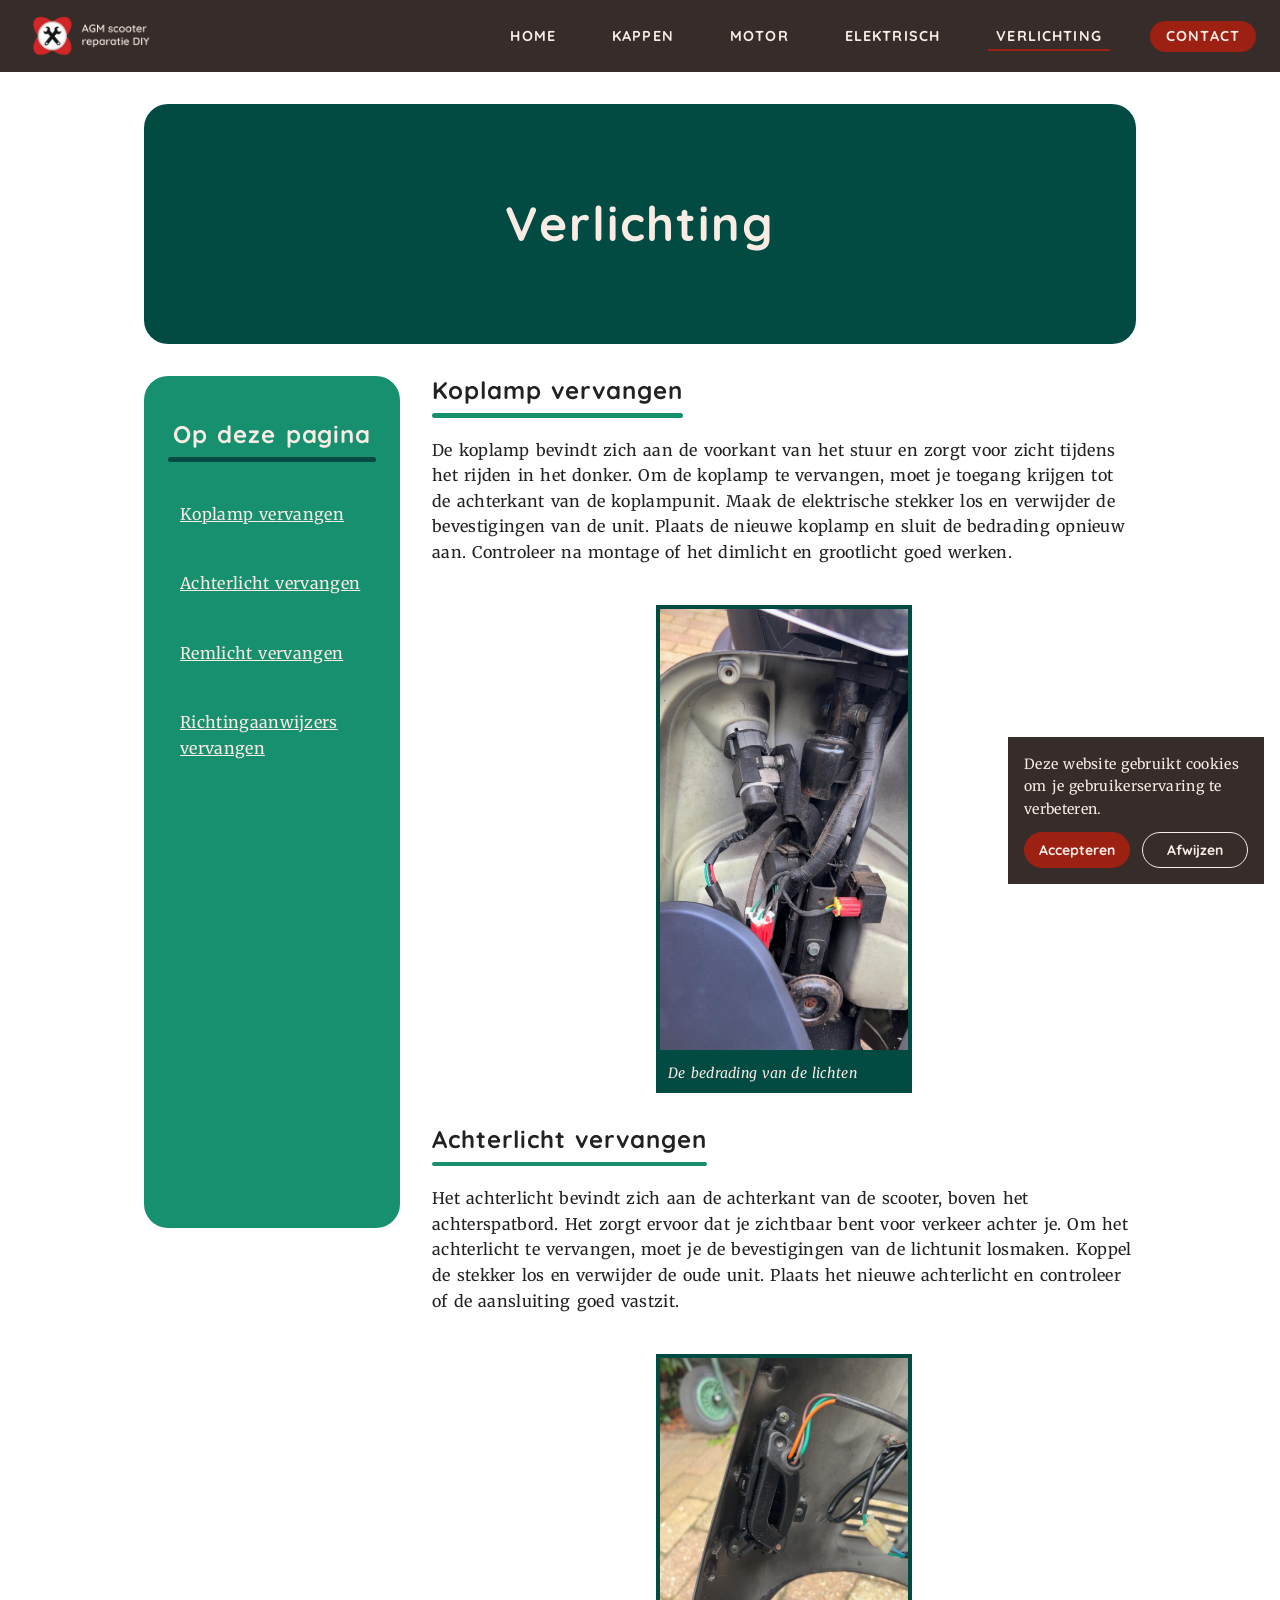
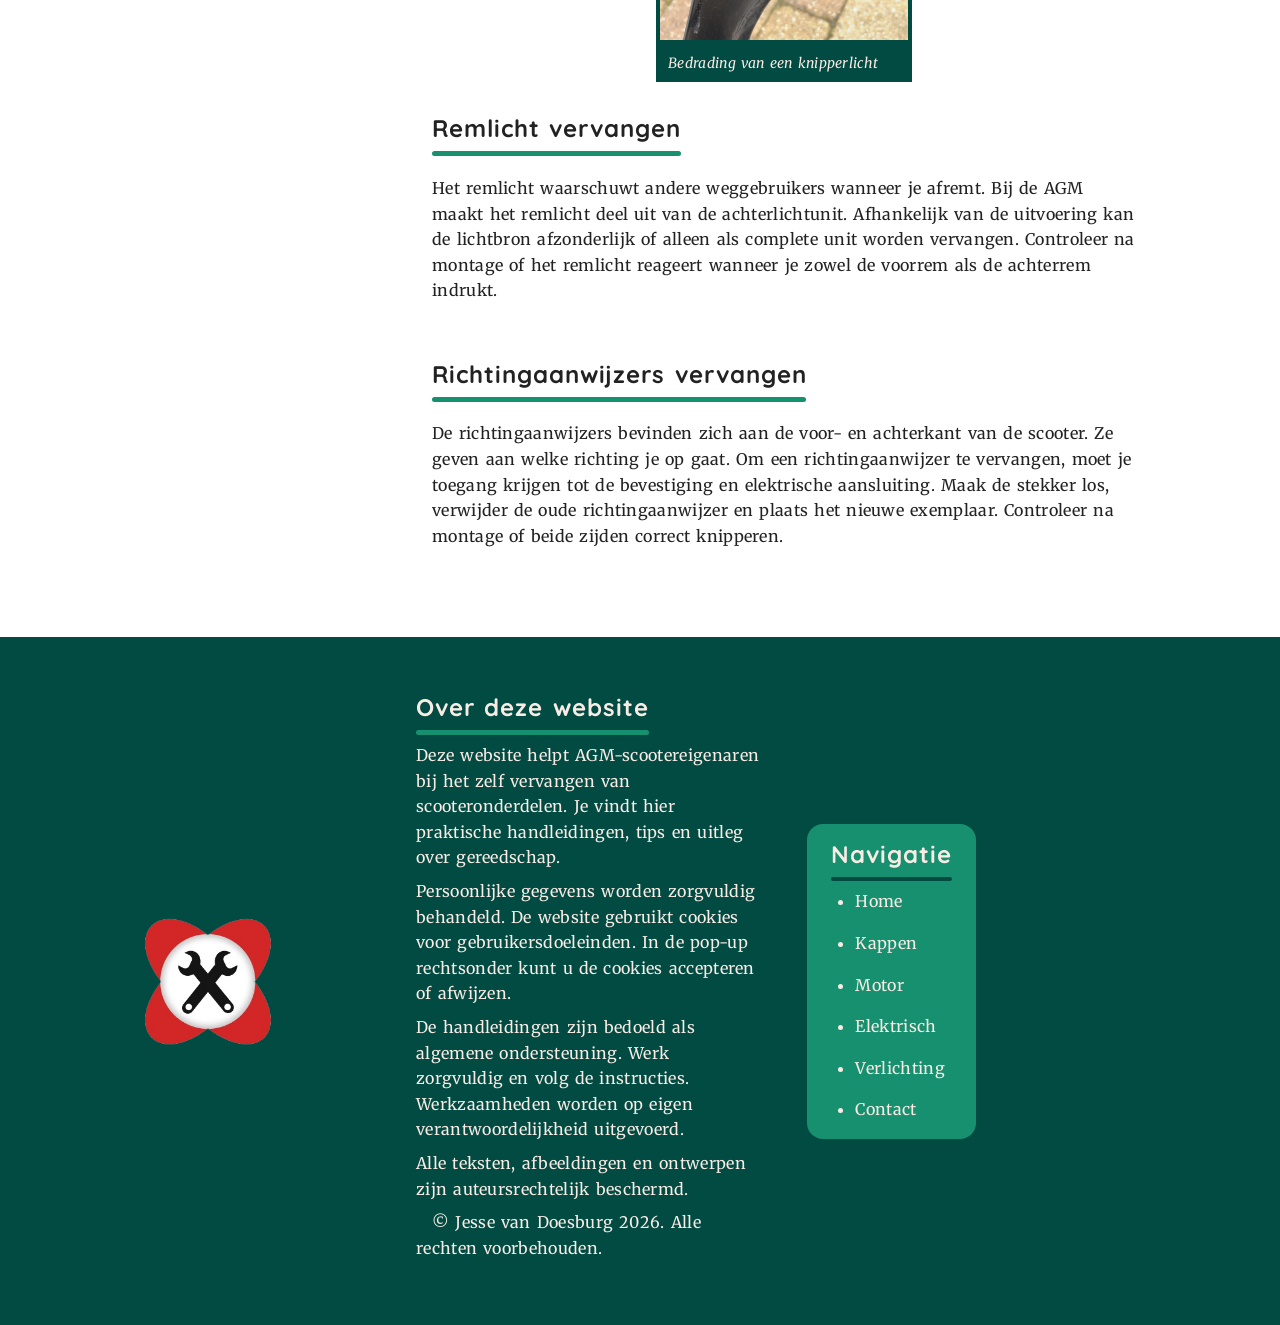
<file: verlichting.html>
<!DOCTYPE html>
<html lang="nl">
	<head>
		<meta charset="utf-8">
		<meta name="viewport" content="width=device-width, initial-scale=1">
		<meta name="author" content="Jesse van Doesburg">
		<meta name="description" content="Ontdek hoe je de koplamp, het achterlicht, het remlicht en de richtingaanwijzers van je AGM-scooter zelf vervangt.">
		<meta name="keywords" content="AGM scooter, scooter repareren, onderdelen, handleiding, sleutelen">
		<title>Repareer je AGM scooter</title>
		<link rel="icon" type="image/png" href="img/favicon.png">
		<link rel="stylesheet" type="text/css" href="https://fonts.googleapis.com/css2?family=Merriweather:wght@400;700&family=Quicksand:wght@400;700&display=swap">
		<link rel="stylesheet" type="text/css" href="css/style.css">
	</head>
	<body>
		<dialog class="cookies" open>
			<p>Deze website gebruikt cookies om je gebruikerservaring te verbeteren.</p>
			<form method="dialog">
				<button value="accepteren">Accepteren</button>
				<button value="afwijzen">Afwijzen</button>
			</form>
		</dialog>
		<nav class="hoofdnav met-menu">
			<a href="index.html" class="logo">
				<img src="img/logoheader.png" alt="Logo Repareer je AGM scooter" title="Repareer je AGM scooter">
			</a>
			<input type="checkbox" id="menu" class="menu-toggle" aria-label="Menu openen of sluiten">
			<label for="menu" class="hamburger">
				<span></span>
				<span></span>
				<span></span>
			</label>
			<ul>
				<li><a href="index.html">Home</a></li>
				<li><a href="kappen.html">Kappen</a></li>
				<li><a href="motor.html">Motor</a></li>
				<li><a href="elektrisch.html">Elektrisch</a></li>
				<li><a href="verlichting.html" aria-current="page">Verlichting</a></li>
				<li><a href="contact.html" class="btn-contact">Contact</a></li>
			</ul>
		</nav>
		<header class="pagina-header zonder-afbeelding">
			<h1>Verlichting</h1>
		</header>
		<main class="met-zijbalk">
			<aside>
				<h2>Op deze pagina</h2>
				<ul>
					<li><a href="#koplamp">Koplamp vervangen</a></li>
					<li><a href="#achterlicht">Achterlicht vervangen</a></li>
					<li><a href="#remlicht">Remlicht vervangen</a></li>
					<li><a href="#richtingaanwijzers">Richtingaanwijzers vervangen</a></li>
				</ul>
			</aside>
			<article id="koplamp">
				<h2>Koplamp vervangen</h2>
				<figure>
					<img src="img/verlichting1.jpeg" alt="Bedrading achter de voorkap van de scooter" title="De bedrading van de lichten">
					<figcaption>De bedrading van de lichten</figcaption>
				</figure>
				<p class="alleen-desktop">De koplamp bevindt zich aan de voorkant van het stuur en zorgt voor zicht tijdens het rijden in het donker. Om de koplamp te vervangen, moet je toegang krijgen tot de achterkant van de koplampunit. Maak de elektrische stekker los en verwijder de bevestigingen van de unit. Plaats de nieuwe koplamp en sluit de bedrading opnieuw aan. Controleer na montage of het dimlicht en grootlicht goed werken.</p>
				<p class="alleen-mobiel">De koplamp bevindt zich aan de voorkant van de scooter. Maak de stekker en bevestigingen los en verwijder de oude unit. Plaats de nieuwe koplamp en controleer of het dimlicht en grootlicht werken.</p>
			</article>
			<article id="achterlicht">
				<h2>Achterlicht vervangen</h2>
				<figure>
					<img src="img/verlichting2.jpeg" alt="De bedrading van een voor-knipperlicht" title="Bedrading van een knipperlicht">
					<figcaption>Bedrading van een knipperlicht</figcaption>
				</figure>
				<p class="alleen-desktop">Het achterlicht bevindt zich aan de achterkant van de scooter, boven het achterspatbord. Het zorgt ervoor dat je zichtbaar bent voor verkeer achter je. Om het achterlicht te vervangen, moet je de bevestigingen van de lichtunit losmaken. Koppel de stekker los en verwijder de oude unit. Plaats het nieuwe achterlicht en controleer of de aansluiting goed vastzit.</p>
				<p class="alleen-mobiel">Het achterlicht bevindt zich boven het achterspatbord. Maak de bevestigingen en stekker los. Verwijder de oude lichtunit en sluit de nieuwe aan.</p>
			</article>
			<article id="remlicht">
				<h2>Remlicht vervangen</h2>
				<p class="alleen-desktop">Het remlicht waarschuwt andere weggebruikers wanneer je afremt. Bij de AGM maakt het remlicht deel uit van de achterlichtunit. Afhankelijk van de uitvoering kan de lichtbron afzonderlijk of alleen als complete unit worden vervangen. Controleer na montage of het remlicht reageert wanneer je zowel de voorrem als de achterrem indrukt.</p>
				<p class="alleen-mobiel">Het remlicht waarschuwt achteropkomend verkeer wanneer je remt. Afhankelijk van de uitvoering kun je de lichtbron of de complete achterlichtunit vervangen. Controleer na montage of het remlicht werkt.</p>
			</article>
			<article id="richtingaanwijzers">
				<h2>Richtingaanwijzers vervangen</h2>
				<p class="alleen-desktop">De richtingaanwijzers bevinden zich aan de voor- en achterkant van de scooter. Ze geven aan welke richting je op gaat. Om een richtingaanwijzer te vervangen, moet je toegang krijgen tot de bevestiging en elektrische aansluiting. Maak de stekker los, verwijder de oude richtingaanwijzer en plaats het nieuwe exemplaar. Controleer na montage of beide zijden correct knipperen.</p>
				<p class="alleen-mobiel">De richtingaanwijzers zitten aan de voor- en achterkant van de scooter. Maak de elektrische stekker en bevestiging los. Plaats de nieuwe richtingaanwijzer en controleer of deze goed knippert.</p>
			</article>
		</main>
		<footer>
			<a href="index.html">
				<img src="img/logosmall.png" alt="Logo Repareer je AGM scooter" title="Repareer je AGM scooter">
			</a>
			<section>
				<h2>Over deze website</h2>
				<p class="alleen-desktop">Deze website helpt AGM-scootereigenaren bij het zelf vervangen van scooteronderdelen. Je vindt hier praktische handleidingen, tips en uitleg over gereedschap.</p>
				<p class="alleen-desktop">Persoonlijke gegevens worden zorgvuldig behandeld. De website gebruikt cookies voor gebruikersdoeleinden. In de pop-up rechtsonder kunt u de cookies accepteren of afwijzen.</p>
				<p class="alleen-desktop">De handleidingen zijn bedoeld als algemene ondersteuning. Werk zorgvuldig en volg de instructies. Werkzaamheden worden op eigen verantwoordelijkheid uitgevoerd.</p>
				<p class="alleen-desktop">Alle teksten, afbeeldingen en ontwerpen zijn auteursrechtelijk beschermd.</p>
				<p class="alleen-mobiel">Deze website gebruikt cookies voor gebruikersdoeleinden. Alle teksten, afbeeldingen en ontwerpen vallen onder het auteursrecht. De eigenaar van deze website is niet verantwoordelijk voor eventueel ontstane schade. Alle rechten voorbehouden.</p>
				<p>&copy; Jesse van Doesburg 2026. Alle rechten voorbehouden.</p>
			</section>
			<nav>
				<h2>Navigatie</h2>
				<ul>
					<li><a href="index.html">Home</a></li>
					<li><a href="kappen.html">Kappen</a></li>
					<li><a href="motor.html">Motor</a></li>
					<li><a href="elektrisch.html">Elektrisch</a></li>
					<li><a href="verlichting.html" aria-current="page">Verlichting</a></li>
					<li><a href="contact.html">Contact</a></li>
				</ul>
			</nav>
		</footer>
	</body>
</html>
</file>
<file: css/style.css>
body {
	margin: 0;
	font-family: "Merriweather", Arial, sans-serif;
	line-height: 1.6;
	letter-spacing: 0.02em;
	word-spacing: 0.1em;
	color: #222222;
}

main.met-zijbalk p, main.met-zijbalk li, main.met-zijbalk td, main.met-zijbalk th, main.met-zijbalk figcaption {
	font-family: "Merriweather", Georgia, serif;
}

h1, h2, h3 {
	font-family: "Quicksand", Arial, sans-serif;
	line-height: 1.2;
	letter-spacing: 0.04em;
}

a:link {
	color: #9C2113;
}

a:hover {
	color: #66180F;
	background-color: #FFD9C2;
}

a:active {
	color: #F9ECE5;
	background-color: #9C2113;
}

/* Top navigatiebalk */
nav.hoofdnav {
	display: flex;
	align-items: center;
	justify-content: space-between;
	background-color: #362C29;
	padding: 0.75rem 1.5rem;
}

nav.hoofdnav ul {
	display: flex;
	flex-wrap: wrap;
	justify-content: flex-end;
	gap: 2.5rem;
	margin: 0;
	padding: 0;
	list-style: none;
}

nav.hoofdnav a {
	font-family: "Quicksand", Arial, sans-serif;
	font-weight: 700;
	color: #F9ECE5;
	text-transform: uppercase;
	text-decoration: none;
	font-size: 0.9rem;
	letter-spacing: 0.08em;
	padding: 0.25rem 0.5rem;
}

nav.hoofdnav a.logo img {
	display: block;
	height: 2.5rem;
	width: auto;
}

nav.hoofdnav a:hover {
	background-color: #66180F;
}

nav.hoofdnav a.logo:hover {
	background-color: transparent;
}

nav.hoofdnav a.btn-contact {
	background-color: #9C2113;
	padding: 0.4rem 1rem;
	border-radius: 2rem;
}

nav.hoofdnav a.btn-contact:hover {
	background-color: #66180F;
}

nav.hoofdnav a[aria-current="page"] {
	border-bottom: 0.15rem solid #9C2113;
}

nav.hoofdnav .menu-toggle, nav.hoofdnav .hamburger {
	display: none;
}

/* Header met lichtgroene achtergrond: afbeelding 1/3, tekst 2/3 */
header.pagina-header {
	display: grid;
	grid-template-columns: 1fr 2fr;
	align-items: center;
	min-height: 15rem;
	padding: 2rem 0;
	color: #000000;
	background-color: #179070;
}

header.pagina-header > figure {
	grid-column: 1;
	grid-row: 1;
	margin: 0;
	padding-left: 5rem;
}

header.pagina-header > figure img {
	width: 60%;
	height: auto;
}

header.pagina-header > h1 {
	grid-column: 2;
	grid-row: 1;
	padding-left: 20rem;
	margin: 1.5rem 0 1rem;
	font-size: 4rem;
}

header.pagina-header > h1 span {
	display: block;
}

header.pagina-header.zonder-afbeelding {
	box-sizing: border-box;
	grid-template-columns: 1fr;
	width: calc(100% - 4rem);
	max-width: 62rem;
	margin: 2rem auto;
	text-align: center;
	color: #F9ECE5;
	background-color: #014B43;
	border-radius: 1.5rem;
}

header.pagina-header.zonder-afbeelding > h1 {
	grid-column: 1;
	padding: 0 1.5rem;
	margin: 0;
	font-size: 3rem;
}

main {
	max-width: 62rem;
	margin: 0 auto;
	padding: 1.5rem 1rem;
}

main::after {
	content: "";
	display: block;
	clear: both;
}

main > section > p, article > p {
	margin: 0 0 1.5rem;
}

main > section > p::first-letter {
	font-weight: bold;
}

article {
	position: relative;
	margin-bottom: 2rem;
}

article::after {
	content: "";
	display: block;
	clear: both;
}

article > figure, main > section > figure {
	float: right;
	width: 35%;
	margin: 0 0 1rem 1.5rem;
}

main.met-zijbalk > article {
	display: flex;
	flex-direction: column;
}

main.met-zijbalk > article > figure {
	order: 1;
	align-self: center;
	float: none;
	width: 100%;
	max-width: 16rem;
	margin: 1rem 0 0;
}

main.met-zijbalk > article > figure img {
	box-sizing: border-box;
	border: 0.3rem solid #014B43;
}

main.met-zijbalk > article > figure figcaption {
	padding: 0.5rem 0.75rem;
	color: #F9ECE5;
	background-color: #014B43;
}

figure img {
	display: block;
	max-width: 100%;
	height: auto;
}

figcaption {
	font-size: 0.875rem;
	font-style: italic;
}

main > figure {
	float: right;
	width: 30%;
	margin: 0 0 1.5rem;
}

main > figure img, main.home > section.zijkant > figure img {
	box-sizing: border-box;
	border: 0.15rem solid #014B43;
	border-radius: 0.5rem;
}

main > aside {
	float: right;
	clear: right;
	width: 30%;
	box-sizing: border-box;
	margin-bottom: 2rem;
	padding: 1.5rem;
	border-radius: 1rem;
	background-color: #179070;
	color: #000000;
}

main > aside > h2, main > aside > h3, main.home > section.zijkant > aside > h2, main.home > section.zijkant > aside > h3 {
	text-align: center;
}

main.met-zijbalk {
	display: grid;
	grid-template-columns: 16rem minmax(0, 1fr);
	column-gap: 2rem;
	align-items: start;
	max-width: 62rem;
	margin: 0 auto;
	padding: 0 2rem 2rem;
}

main.met-zijbalk::after {
	display: none;
}

main.met-zijbalk > aside {
	grid-column: 1;
	grid-row: 1 / span 99;
	position: sticky;
	top: 1.5rem;
	float: none;
	clear: none;
	width: auto;
	height: calc(100vh - 3rem);
	margin: 0;
	overflow-y: auto;
	border-radius: 1.5rem;
	background-color: #179070;
	color: #F9ECE5;
}

main.met-zijbalk > aside ul {
	margin: 2rem 0 0;
	padding: 0;
	list-style: none;
}

main.met-zijbalk > aside li {
	margin-bottom: 1.75rem;
}

main.met-zijbalk > aside a:link, main.met-zijbalk > aside a:visited {
	display: block;
	padding: 0.5rem 0.75rem;
	border-radius: 0.75rem;
	color: #F9ECE5;
}

main.met-zijbalk > aside a:hover {
	color: #F9ECE5;
	background-color: #66180F;
}

main.met-zijbalk > article {
	grid-column: 2;
	margin: 0 0 2rem;
	padding: 0;
}

main.met-zijbalk > article > h2 {
	align-self: flex-start;
	margin-top: 0;
}

main.met-zijbalk > aside > h2::after {
	content: "";
	display: block;
	height: 0.3rem;
	margin-top: 0.5rem;
	border-radius: 0.3rem;
	background-color: #014B43;
}

main.met-zijbalk > article > h2::after {
	content: "";
	display: block;
	height: 0.3rem;
	margin-top: 0.5rem;
	border-radius: 0.3rem;
	background-color: #179070;
}

main.contact {
	display: flex;
	flex-direction: column;
	gap: 1.5rem;
}

main.contact::after {
	display: none;
}

main.contact > article {
    margin: 0;
    padding: 1.5rem;
    border-radius: 0;
    background-color: transparent;
    color: #000000;
}

main.contact > article > p {
	margin: 0;
}

main.contact > article > p + p {
	margin-top: 1rem;
}

main.contact > h2 {
	align-self: flex-start;
	margin: 0;
}

main.contact > h2::after {
	content: "";
	display: block;
	height: 0.3rem;
	margin-top: 0.5rem;
	border-radius: 0.3rem;
	background-color: #179070;
}

main.contact > article a:link, main.contact > article a:visited {
	color: #000000;
}

main.contact > article a:hover {
	color: #F9ECE5;
	background-color: #66180F;
}

main.contact > figure {
	float: none;
	width: 100%;
	max-width: 18rem;
	margin: 0 auto;
}

main.contact > figure img {
	border-radius: 0;
}

main.contact > figure figcaption {
	padding: 0.5rem 0.75rem;
	color: #F9ECE5;
	background-color: #014B43;
}

main > section.kaarten, main > section.keuze {
	width: 60%;
}

main > section.kaarten {
	margin-bottom: 2rem;
}

/* Startpagina: links de kaarten, rechts de afbeelding en de aside (even lang als de kaarten) */
main.home {
	display: grid;
	grid-template-columns: 60% 30%;
	justify-content: space-between;
}

main.home::after {
	display: none;
}

main.home > section:first-child {
	grid-column: 1 / -1;
}

main.home > section.kaarten {
	grid-column: 1;
	grid-row: 2;
	align-self: start;
	width: auto;
}

main.home > section.keuze {
	grid-column: 1;
	grid-row: 3;
	width: auto;
}

/* Rechterkolom: afbeelding met daaronder de aside, die meegroeit tot de onderkant van de kaarten */
main.home > section.zijkant {
	grid-column: 2;
	grid-row: 2 / span 2;
	display: flex;
	flex-direction: column;
}

main.home > section.zijkant > figure {
	float: none;
	width: auto;
	margin: 0 0 2rem;
}

main.home > section.zijkant > aside {
	flex: 1;
	box-sizing: border-box;
	padding: 1.5rem;
	border-radius: 1rem;
	background-color: #179070;
	color: #000000;
}

main > section.kaarten > article {
	text-align: center;
}

main > section.kaarten > article > h2 span {
	display: block;
}

main > section.kaarten > article > a:link, main > section.kaarten > article > a:visited {
	padding: 1.25rem 3rem;
	border-radius: 50%;
	font-size: 1.5rem;
}

/* Kaarten onder elkaar */
.kaarten {
	display: grid;
	grid-template-columns: 1fr;
	gap: 1.5rem;
}

.kaarten > article {
	margin-bottom: 0;
	padding: 1.5rem;
	border-radius: 1rem;
	background-color: #014B43;
	color: #F9ECE5;
}

/* Kaart met tekst links, afbeelding rechts en knop onderaan */
.keuze .kaarten > article {
	display: grid;
	grid-template-columns: 2fr 1fr;
	column-gap: 1.5rem;
}

.keuze .kaarten > article::after {
	display: none;
}

.keuze .kaarten > article > h3 {
	margin: 0 0 0.5rem;
	font-size: 2rem;
}

.keuze .kaarten > article > p {
	margin: 0;
}

.keuze .kaarten > article > figure {
	grid-column: 2;
	grid-row: 1 / span 2;
	width: auto;
	max-width: none;
	margin: 0;
}

.keuze .kaarten > article > a {
	grid-column: 1 / -1;
	text-align: center;
}

/* Elektrisch (tweede kaart): afbeelding links, kop en tekst rechts */
.keuze .kaarten > article:nth-child(2) {
	grid-template-columns: 1fr 2fr;
}

.keuze .kaarten > article:nth-child(2) > figure {
	grid-column: 1;
}

.keuze .kaarten > article:nth-child(2) > h3, .keuze .kaarten > article:nth-child(2) > p {
	grid-column: 2;
}

.keuze > h2 {
	display: inline-block;
}

.keuze > h2::after {
	content: "";
	display: block;
	height: 0.3rem;
	margin-top: 0.5rem;
	border-radius: 0.3rem;
	background-color: #179070;
}

main > aside > h3::after, main.home > section.zijkant > aside > h3::after {
	content: "";
	display: block;
	height: 0.3rem;
	margin-top: 0.5rem;
	border-radius: 0.3rem;
	background-color: #014B43;
}

/* Knoppen */
.kaarten > article a:link, .kaarten > article a:visited {
	display: inline-block;
	padding: 0.5rem 1rem;
	margin-top: 1rem;
	border-radius: 2rem;
	text-decoration: none;
	font-family: "Quicksand", Arial, sans-serif;
	font-size: 1rem;
	color: #F9ECE5;
	background-color: #9C2113;
}

.kaarten > article a:hover {
	background-color: #66180F;
}

aside.veilig {
	border-width: 0.3rem;
	border-style: double;
	border-color: #9C2113;
}

aside.veilig > p {
	text-indent: 1em;
}

table {
	width: 100%;
	margin: 1rem 0;
	border-collapse: collapse;
}

th, td {
	padding: 0.5em 0.75em;
	text-align: left;
}

tbody tr:nth-child(even) {
	background-color: #CFF;
}

tbody tr:nth-child(odd) {
	background-color: #FFF;
}

/* Tabel in een lichtgroene box */
main.met-zijbalk table {
	box-sizing: border-box;
	margin: 1rem 0 0;
	padding: 0 1.5rem 1.5rem;
	border-collapse: separate;
	border-spacing: 0;
	border-radius: 0 0 1rem 1rem;
	background-color: #179070;
}

main.met-zijbalk caption {
	padding: 1rem 1.5rem 0.75rem;
	border-radius: 1rem 1rem 0 0;
	font-family: "Quicksand", Arial, sans-serif;
	font-size: 1.5rem;
	font-weight: 700;
	text-align: left;
	color: #F9ECE5;
	background-color: #179070;
}

main.met-zijbalk th {
	color: #F9ECE5;
}

/* Formulier */
fieldset {
	margin: 0 0 1rem;
	border-width: 0.15rem;
	border-style: solid;
	border-color: #0d4738;
	background-color: #179070;
	color: #000000;
	padding: 1.5rem;
}

fieldset fieldset {
	border-color: #014B43;
	margin-top: 1rem;
}

legend {
	padding: 0 0.5rem;
	font-weight: bold;
}

label {
	display: block;
	margin-top: 1rem;
}

fieldset > fieldset label {
	display: inline;
	margin-right: 1rem;
}

input[type="text"], input[type="email"], input[type="tel"], textarea {
	box-sizing: border-box;
	width: 100%;
	padding: 0.5rem;
	font: inherit;
	color: #222222;
	background-color: #FFF;
	border: 1px solid #ccc;
}

input[type="submit"] {
	display: block;
	margin: 1.5rem auto 0;
	padding: 0.75rem 1.5rem;
	border-radius: 2rem;
	font: inherit;
	color: #F9ECE5;
	background-color: #9C2113;
	border: 0;
	cursor: pointer;
}

input[type="submit"]:hover {
	background-color: #66180F;
}

main.contact form > fieldset > label {
	padding: 0.5rem 0.75rem;
	font-family: "Quicksand", Arial, sans-serif;
	font-weight: 700;
	color: #F9ECE5;
	background-color: #014B43;
}

main.contact form > fieldset > label[for="telefoon"] {
	color: #F9ECE5;
	background-color: #666666;
}

main.contact form > fieldset > input[type="text"], main.contact form > fieldset > input[type="email"], main.contact form > fieldset > input[type="tel"], main.contact form > fieldset > textarea {
	border: 1px solid #000000;
	border-radius: 0.5rem;
	box-shadow: 0 0.25rem 0.5rem rgba(0, 0, 0, 0.2);
}

main.contact #telefoon {
	width: 50%;
	margin-bottom: 1.5rem;
}

main.contact form > fieldset > fieldset {
	padding: 0;
	border: 0;
}

main.contact form > fieldset > fieldset > legend {
	float: left;
	box-sizing: border-box;
	width: 100%;
	padding: 0.5rem 0.75rem;
	font-family: "Quicksand", Arial, sans-serif;
	font-weight: 700;
	color: #F9ECE5;
	background-color: #014B43;
}

main.contact form > fieldset > fieldset label {
	display: inline-block;
	padding: 0.5rem 0;
	color: #FFFFFF;
	background-color: transparent;
}

/* Cookiemelding: een dialog met een formulier dat zichzelf sluit */
.cookies {
	position: fixed;
	top: auto;
	right: 1rem;
	bottom: 1rem;
	left: auto;
	z-index: 9999;
	box-sizing: border-box;
	display: flex;
	flex-wrap: wrap;
	gap: 0.75rem;
	width: 16rem;
	margin: 0;
	padding: 1rem;
	border: 0;
	font-size: 0.875rem;
	color: #F9ECE5;
	background-color: #362C29;
}

.cookies:not([open]) {
	display: none;
}

.cookies > p {
	flex-basis: 100%;
	margin: 0;
}

.cookies > form {
	display: flex;
	flex-basis: 100%;
	gap: 0.75rem;
	margin: 0;
}

.cookies button {
	flex: 1;
	padding: 0.5rem 0.75rem;
	border: 0.1rem solid #9C2113;
	border-radius: 2rem;
	font-family: "Quicksand", Arial, sans-serif;
	font-size: 0.875rem;
	font-weight: 700;
	color: #F9ECE5;
	background-color: #9C2113;
	cursor: pointer;
}

.cookies button:hover {
	background-color: #66180F;
	border-color: #3d0e09;
}

.cookies button:last-of-type {
	border-color: #F9ECE5;
	background-color: transparent;
}

.cookies button:last-of-type:hover {
	color: #362C29;
	background-color: #F9ECE5;
}

footer {
	display: grid;
	grid-template-columns: 26rem 1fr auto;
	column-gap: 0;
	align-items: center;
	padding: 3.5rem 10rem 3.5rem 0;
	color: #F9ECE5;
	background-color: #014B43;
}

footer > a {
	justify-self: center;
}

footer > a:hover {
	background-color: transparent;
}

footer > a > img {
	display: block;
	width: 8rem;
	height: auto;
}

footer > section > h2, footer > nav > h2 {
	display: inline-block;
	margin: 0 0 0.5rem;
}

footer > section > h2::after, footer > nav > h2::after {
	content: "";
	display: block;
	height: 0.3rem;
	margin-top: 0.5rem;
	border-radius: 0.3rem;
}

footer > section > h2::after {
	background-color: #179070;
}

footer > nav > h2::after {
	background-color: #014B43;
}

footer > section {
	margin-left: 0;
}

footer > section > p {
	max-width: 45rem;
	margin: 0 0 0.5rem;
}

footer > section > p:last-child {
	text-indent: 1em;
}

footer > nav {
	margin-left: 3rem;
	margin-right: 9rem;
	padding: 1rem 1.5rem;
	border-radius: 1rem;
	background-color: #179070;
}

footer nav ul {
	margin: 0;
	padding: 0 0 0 1.5rem;
	list-style: disc;
}

footer nav li {
	margin-bottom: 1rem;
}

footer nav li:last-child {
	margin-bottom: 0;
}

footer nav a:link, footer nav a:visited {
	color: #F9ECE5;
	text-decoration: none;
}

footer nav a:hover {
	background-color: transparent;
	text-decoration: underline;
}

/* Responsive: telefoon <= 768px, pc > 768px */
@media (max-width: 768px) {
	.alleen-desktop {
		display: none;
	}

	nav.hoofdnav {
		flex-direction: column;
		gap: 0.5rem;
		padding: 0.5rem;
	}

	nav.hoofdnav a.logo img {
		height: 1.75rem;
	}

	nav.hoofdnav ul {
		flex-wrap: nowrap;
		justify-content: space-between;
		gap: 0.5rem;
		width: 100%;
	}

	nav.hoofdnav a {
		font-size: 0.75rem;
		letter-spacing: 0.02em;
		padding: 0.25rem 0.2rem;
	}

	nav.hoofdnav a.btn-contact {
		padding: 0.25rem 0.5rem;
	}

	nav.hoofdnav.met-menu {
		position: relative;
		flex-direction: row;
		flex-wrap: wrap;
		justify-content: space-between;
		gap: 0;
		padding: 0.5rem 1rem;
	}

	nav.hoofdnav.met-menu a.logo img {
		height: 2rem;
	}

	nav.hoofdnav.met-menu .menu-toggle {
		display: block;
		position: absolute;
		top: 0.5rem;
		right: 1rem;
		z-index: 1;
		width: 2.5rem;
		height: 2.5rem;
		margin: 0;
		opacity: 0;
		cursor: pointer;
	}

	nav.hoofdnav.met-menu .hamburger {
		display: flex;
		flex-direction: column;
		align-items: center;
		justify-content: center;
		gap: 0.4rem;
		width: 2.5rem;
		height: 2.5rem;
		margin: 0;
		border-radius: 0.5rem;
	}

	nav.hoofdnav.met-menu .menu-toggle:focus + .hamburger {
		background-color: #66180F;
	}

	nav.hoofdnav.met-menu .hamburger span {
		display: block;
		width: 1.75rem;
		height: 0.2rem;
		border-radius: 0.2rem;
		background-color: #F9ECE5;
	}

	nav.hoofdnav.met-menu ul {
		display: none;
		flex-basis: 100%;
		flex-direction: column;
		flex-wrap: nowrap;
		align-items: stretch;
		justify-content: flex-start;
		gap: 0.25rem;
		padding-top: 0.5rem;
	}

	nav.hoofdnav.met-menu .menu-toggle:checked ~ ul {
		display: flex;
	}

	nav.hoofdnav.met-menu ul a {
		display: block;
		padding: 0.75rem 0.5rem;
		font-size: 1rem;
		letter-spacing: 0.08em;
	}

	nav.hoofdnav.met-menu ul a.btn-contact {
		text-align: center;
	}

	header.pagina-header {
		grid-template-columns: 1fr;
		min-height: 0;
		padding: 1.5rem 0;
	}

	header.pagina-header > figure {
		grid-row: auto;
		padding: 0 1.5rem;
	}

	header.pagina-header > figure img {
		width: 50%;
	}

	header.pagina-header > h1 {
		grid-column: 1;
		grid-row: auto;
		padding: 0 1.5rem;
		font-size: 1.75rem;
	}

	header.pagina-header:not(.zonder-afbeelding) > h1 {
		font-size: 5.5vw;
		text-align: center;
		white-space: nowrap;
	}

	header.pagina-header:not(.zonder-afbeelding) > h1 span {
		display: inline;
	}

	header.pagina-header.zonder-afbeelding {
		width: 100%;
		margin: 0;
		border-radius: 0;
	}

	header.pagina-header.zonder-afbeelding > h1 {
		font-size: 1.75rem;
	}

	main {
		display: flex;
		flex-direction: column;
	}

	main > figure {
		width: 100%;
	}

	main > aside {
		order: 1;
		width: 100%;
	}

	main.met-zijbalk {
		display: flex;
		flex-direction: column;
		padding: 1.5rem 1rem;
	}

	main.home {
		display: flex;
		flex-direction: column;
	}

	main.home > section.zijkant {
		display: contents;
	}

	main.home > section.zijkant > figure {
		display: none;
	}

	main.home > section.zijkant > aside {
		order: 1;
		flex: none;
		margin-top: 1.5rem;
		padding: 0;
		border: 0;
		color: #222222;
		background-color: transparent;
	}

	main.home > section.zijkant > aside > h2::before {
		content: "";
		display: block;
		height: 0.3rem;
		margin-bottom: 0.75rem;
		border-radius: 0.3rem;
		background-color: #014B43;
	}

	main.home > section.zijkant > aside > h3::after {
		display: none;
	}

	main.home > section.kaarten, main.home > section.keuze > section.kaarten {
		display: none;
	}

	figure.alleen-mobiel {
		margin: 1rem 1rem 0;
		text-align: center;
	}

	figure.alleen-mobiel img {
		width: 40%;
		margin: 0 auto;
	}

	ul.tegels {
		display: grid;
		grid-template-columns: 1fr 1fr;
		gap: 1.5rem 1rem;
		margin: 1rem 0 0;
		padding: 0;
		list-style: none;
	}

	ul.tegels > li::before {
		content: "";
		display: block;
		height: 0;
		padding-top: calc(100% - 0.4rem);
		margin-bottom: 0.75rem;
		border: 0.2rem solid #014B43;
		border-radius: 1rem;
		background-color: #014B43;
		background-repeat: no-repeat;
		background-position: center;
		background-size: cover;
	}

	ul.tegels > li.tegel-kappen::before {
		background-image: url("../img/kappen3.jpeg");
	}

	ul.tegels > li.tegel-motor::before {
		background-image: url("../img/home2motor.jpeg");
	}

	ul.tegels > li.tegel-elektrisch::before {
		background-image: url("../img/home3elektrisch.jpeg");
	}

	ul.tegels > li.tegel-verlichting::before {
		background-image: url("../img/home4verlichting.jpeg");
	}

	ul.tegels a:link, ul.tegels a:visited {
		display: block;
		padding: 0.6rem 1rem;
		border-radius: 2rem;
		text-align: center;
		text-decoration: none;
		font-family: "Quicksand", Arial, sans-serif;
		font-weight: 700;
		color: #F9ECE5;
		background-color: #9C2113;
	}

	ul.tegels a::after {
		content: " \2192";
	}

	ul.tegels a:hover {
		background-color: #66180F;
	}

	main.met-zijbalk > aside {
		display: none;
	}

	main.met-zijbalk > article > figure {
		max-width: 16rem;
	}

	main.met-zijbalk figcaption {
		display: none;
	}

	main.met-zijbalk table {
		padding: 0 0.75rem 1rem;
		font-size: 0.875rem;
	}

	main.met-zijbalk caption {
		padding: 0.75rem 0.75rem 0.5rem;
		font-size: 1.25rem;
	}

	th, td {
		padding: 0.4em;
	}

	main.contact > article:first-of-type {
		margin: 0;
		padding: 1.5rem;
		background-color: transparent;
		color: #000000;
	}

	main.contact > article:last-of-type {
		margin: 0;
		padding: 1.5rem;
		border-radius: 1rem;
		background-color: #179070;
		color: #F9ECE5;
	}

	main.contact > h2, main.contact > figure {
    display: none;
	}

	main.contact > article a:link, main.contact > article a:visited {
	color: #000000;
	}
	main.contact form > fieldset {
		padding: 0;
		border: 0;
		color: #000000;
		background-color: transparent;
	}

	main.contact form > fieldset > label, main.contact form > fieldset > label[for="telefoon"] {
		padding: 0;
		color: #000000;
		text-decoration: underline;
		background-color: transparent;
	}

	main.contact form > fieldset > fieldset {
		background-color: transparent;
	}

	main.contact form > fieldset > fieldset > legend {
		float: none;
		width: auto;
		padding: 0;
		color: #000000;
		text-decoration: underline;
		background-color: transparent;
	}

	main.contact form > fieldset > fieldset label {
		color: #000000;
	}

	main.contact form > fieldset > input[type="text"], main.contact form > fieldset > input[type="email"], main.contact form > fieldset > input[type="tel"], main.contact form > fieldset > textarea {
		background-color: #FFF0E0;
	}

	main.contact #onderwerp {
		height: 5.5rem;
	}

	fieldset {
		padding: 1rem;
	}

	main > section.kaarten, main > section.keuze {
		width: 100%;
	}

	main > section.kaarten > article > a:link, main > section.kaarten > article > a:visited {
		padding: 0.75rem 1.75rem;
		font-size: 1.1rem;
	}

	article > figure, main > section > figure {
		float: none;
		width: 100%;
		margin: 0 0 1rem;
	}

	.kaarten > article {
		padding: 1rem;
	}

	.keuze .kaarten > article {
		grid-template-columns: 1fr;
	}

	.keuze .kaarten > article > h3 {
		font-size: 1.5rem;
	}

	.keuze .kaarten > article > figure {
		grid-column: 1;
		grid-row: auto;
		width: 70%;
		margin: 1rem auto 0;
	}

	.keuze .kaarten > article:nth-child(2) {
		grid-template-columns: 1fr;
	}

	.keuze .kaarten > article:nth-child(2) > h3, .keuze .kaarten > article:nth-child(2) > p {
		grid-column: 1;
	}

	.cookies {
		right: 0.5rem;
		bottom: 0.5rem;
		left: 0.5rem;
		width: auto;
		padding: 0.75rem;
	}

	footer {
		grid-template-columns: 1fr;
		row-gap: 1rem;
		padding: 2rem 1.5rem;
	}

	footer > a {
		justify-self: center;
	}

	footer > a > img {
		width: 5rem;
	}

	footer > section {
		margin-left: 0;
	}

	footer > section > h2 {
		display: table;
		margin: 0 auto 0.5rem;
	}

	footer > nav {
		margin-left: 0;
		margin-right: 0;
		padding: 0;
		border-radius: 0;
		background-color: transparent;
	}

	footer > nav > h2 {
		display: table;
		margin: 0 auto 0.5rem;
	}

	footer > nav > h2::after {
		display: none;
	}

	footer nav ul {
		display: grid;
		grid-template-columns: 1fr 1fr;
		grid-template-rows: repeat(3, auto);
		grid-auto-flow: column;
		column-gap: 1.5rem;
	}
}

@media (min-width: 768.02px) {
	.alleen-mobiel {
		display: none;
	}

	main.contact form > fieldset {
		display: grid;
		grid-template-columns: 11rem minmax(0, 1fr);
		gap: 1rem;
		min-width: 0;
	}

	main.contact form > fieldset > fieldset {
		display: flex;
		align-items: center;
		gap: 0.25rem;
		grid-column: 1 / -1;
		margin: 0;
	}

	main.contact form > fieldset > fieldset > legend {
		flex: none;
		width: 11rem;
		margin-right: 1rem;
	}

	main.contact form > fieldset > label {
		margin: 0;
	}

	main.contact form > fieldset > label[for="bericht"] {
		align-self: start;
	}

	main.contact label[for="telefoon"] {
		margin-bottom: 1.5rem;
	}

	main.contact form > fieldset > input[type="submit"] {
		grid-column: 1 / -1;
	}
}

@media (max-width: 480px) {
	nav.hoofdnav ul {
		gap: 0;
	}

	nav.hoofdnav a {
		font-size: 2.5vw;
		padding: 0.25rem 0.15rem;
	}

	nav.hoofdnav a.btn-contact {
		padding: 0.25rem 0.4rem;
	}
}
</file>
